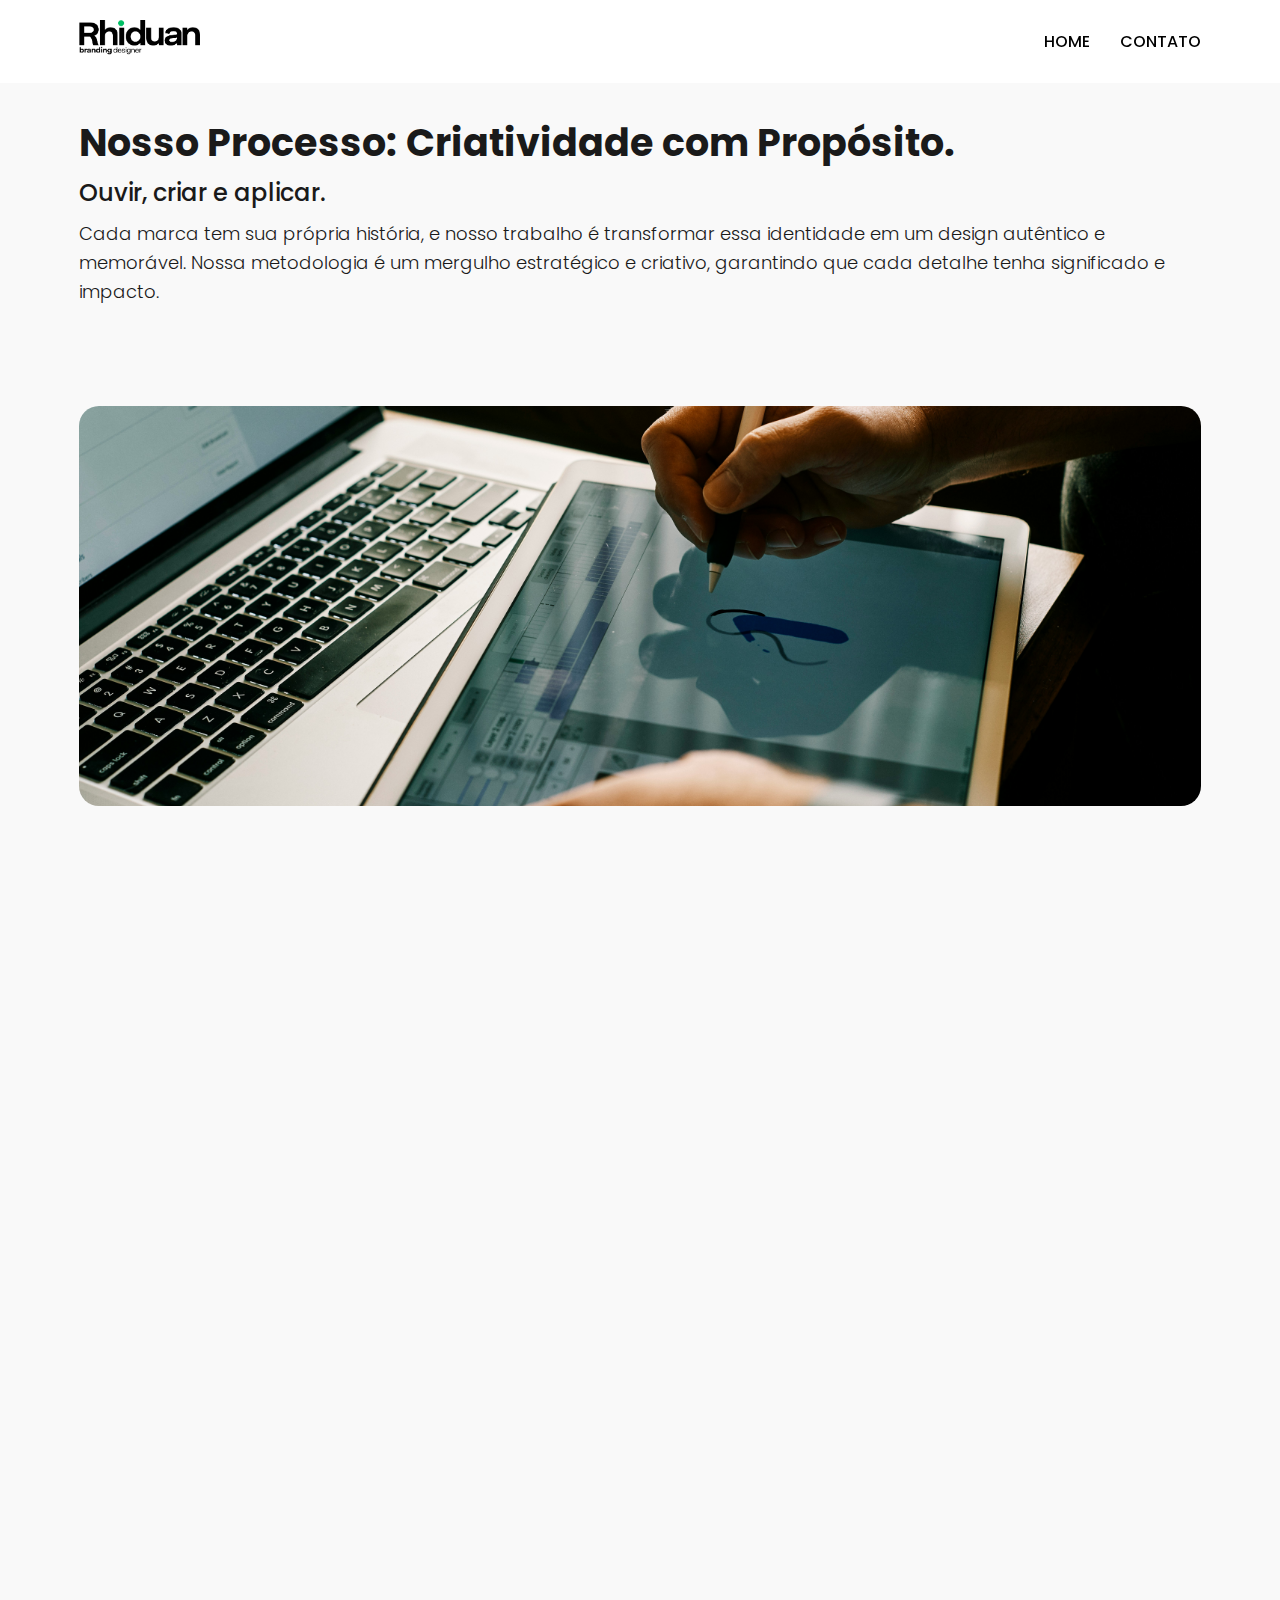
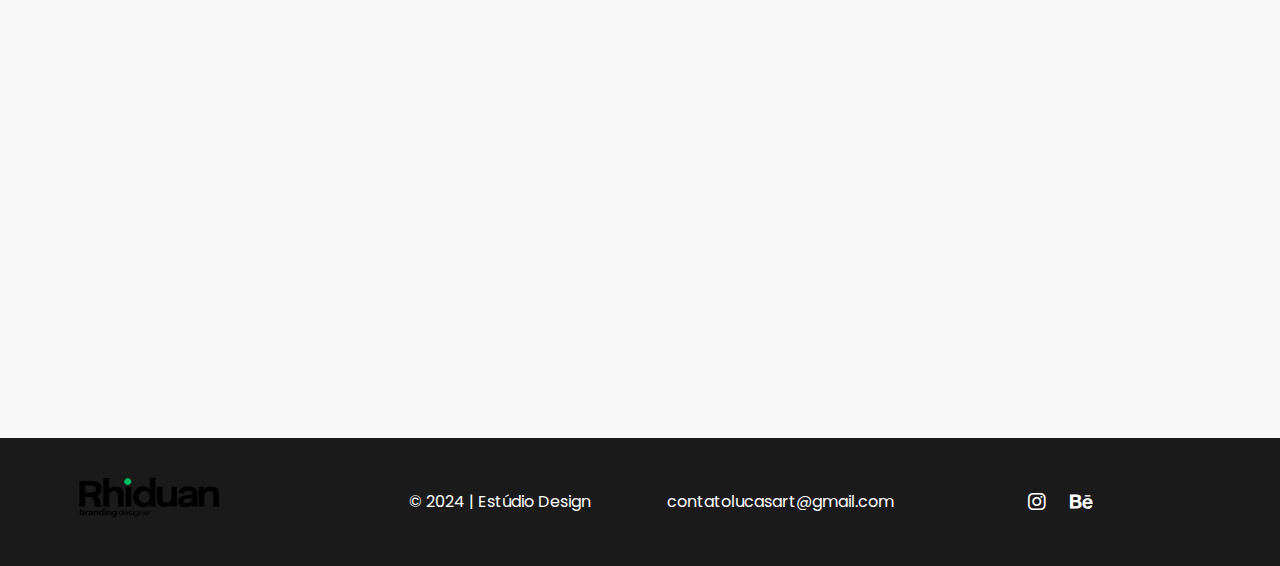
<file: about.html>
<!DOCTYPE html>
<html lang="pt-BR">
    <head>
        <meta charset="UTF-8">
        <meta name="viewport" content="width=device-width, initial-scale=1.0">
        <title>Sobre | Estúdio Design</title>
        <link rel="icon" type="image/png" href="./images/Icone.png">
        <link rel="stylesheet" href="https://cdnjs.cloudflare.com/ajax/libs/font-awesome/6.4.0/css/all.min.css">
        <link rel="preconnect" href="https://fonts.googleapis.com">
        <link rel="preconnect" href="https://fonts.gstatic.com" crossorigin>
        <link href="https://fonts.googleapis.com/css2?family=Poppins:wght@300;400;500;600;700&display=swap" rel="stylesheet">
        <link rel="stylesheet" href="about.css">
    </head>
<body>
    <header>
        <nav class="navbar">
            <div class="container">
                <a href="#" class="logo">
                    <img src="./images/Ativo 3.png" alt="Rhiduan">
                </a>
                <button class="hamburger">
                    <span class="hamburger-line"></span>
                    <span class="hamburger-line"></span>
                    <span class="hamburger-line"></span>
                </button>
                <div class="nav-links">
                    <a href="/index.html">HOME</a>
                    <a href="#contato">CONTATO</a>
                </div>
            </div>
        </nav>
    </header>

    <main>
        <section class="hero">
            <div class="container">
                <h1>Nosso Processo: Criatividade com Propósito.</h1>
                <p class="intro">Ouvir, criar e aplicar.</p>
                <p class="description">Cada marca tem sua própria história, e nosso trabalho é transformar essa identidade em um design autêntico e memorável. Nossa metodologia é um mergulho estratégico e criativo, garantindo que cada detalhe tenha significado e impacto.</p>
            </div>
        </section>

        <section class="process">
            <div class="container">
                <div class="process-image">
                    <img src="./images/design.jpg" alt="Pessoas trabalhando em design">
                </div>

                <div class="steps">
                    <div class="step" id="step-1">
                        <div class="step-icon">
                            <img src="./images/Imersão.png" alt="Ícone Imersão">
                        </div>
                        <div class="step-content">
                            <h2>01. Imersão</h2>
                            <p class="highlight">Antes de criar, precisamos entender.</p>
                            <p>Investigamos sua essência, valores, mercado e público para construir um design que faça sentido e gere conexão real.</p>
                        </div>
                    </div>

                    <div class="step" id="step-2">
                        <div class="step-icon">
                            <img src="./images/Direção.png" alt="Ícone Direção">
                        </div>
                        <div class="step-content">
                            <h2>02. Direção</h2>
                            <p class="highlight">Com base nos insights coletados.</p>
                            <p>Definimos a identidade visual e o conceito estratégico, alinhando expectativas para garantir um posicionamento sólido e coerente.</p>
                        </div>
                    </div>

                    <div class="step" id="step-3">
                        <div class="step-icon">
                            <img src="./images/Criação.png" alt="Ícone Criação">
                        </div>
                        <div class="step-content">
                            <h2>03. Criação</h2>
                            <p class="highlight">Aqui, transformamos conceitos em formas, cores e tipografias.</p>
                            <p>Experimentamos, refinamos e lapidamos até chegarmos a uma identidade visual que represente sua marca com força e personalidade.
                            </p>
                        </div>
                    </div>

                    <div class="step" id="step-4">
                        <div class="step-icon">
                            <img src="./images/Apresentação.png" alt="Ícone Apresentação">
                        </div>
                        <div class="step-content">
                            <h2>04. Apresentação</h2>
                            <p class="highlight">Não é só sobre estética, mas sobre funcionalidade.</p>
                            <p> Apresentamos o projeto com aplicações reais, mostrando como sua nova identidade se comporta no mundo.</p>
                        </div>
                    </div>

                    <div class="step" id="step-5">
                        <div class="step-icon">
                            <img src="./images/Entrega.png" alt="Ícone Entrega">
                        </div>
                        <div class="step-content">
                            <h2>05. Entrega</h2>
                            <p class="highlight">Fornecemos todos os arquivos e diretrizes para garantir que sua marca seja aplicada com consistência.</p>
                            <p>Um processo criativo sem fórmulas prontas, guiado por estratégia e significado. O resultado? Um design autêntico, que conecta e faz sentido.
                            </p>
                        </div>
                    </div>
                </div>
            </div>
        </section>
    </main>

    <footer>
        <div class="container">
            <div class="footer-logo">
                <img src="./images/Ativo 3.png" alt="Logo do Estúdio">
            </div>
            <div class="footer-copyright">
                <p>© 2024 | Estúdio Design</p>
            </div>
            <div class="footer-email">
                <p><a href="mailto:Contatolucasart@gmail.com">contatolucasart@gmail.com</a></p>
            </div>
            <div class="footer-social">
                <a href="https://instagram.com/rhiduanof/" aria-label="Instagram"><i class="fa-brands fa-instagram"></i></a>
                <a href="https://www.behance.net/for_you" aria-label="Behance"><i class="fa-brands fa-behance"></i></a>
            </div>
        </div>
    </footer>

<script>
document.addEventListener('DOMContentLoaded', function() {
    function checkVisibility() {
        const steps = document.querySelectorAll('.step');
        const windowHeight = window.innerHeight;
        
        steps.forEach(function(step) {
            const positionFromTop = step.getBoundingClientRect().top;
            
            if (positionFromTop - windowHeight <= -100) {
                step.classList.add('visible');
            }
        });
        
        // Adiciona classe ao header quando rolar a página
        if (window.scrollY > 50) {
            document.querySelector('header').classList.add('scrolled');
        } else {
            document.querySelector('header').classList.remove('scrolled');
        }
    }
    
    window.addEventListener('scroll', checkVisibility);
    checkVisibility();
    
    // Menu hamburger para mobile
    const hamburger = document.querySelector('.hamburger');
    const navLinks = document.querySelector('.nav-links');
    
    hamburger.addEventListener('click', function() {
        navLinks.classList.toggle('active');
        hamburger.classList.toggle('active');
    });
    
    // Fechar menu ao clicar em um link
    const links = document.querySelectorAll('.nav-links a');
    links.forEach(link => {
        link.addEventListener('click', function() {
            navLinks.classList.remove('active');
            hamburger.classList.remove('active');
        });
    });
});
</script>
</body>
</html>
</file>
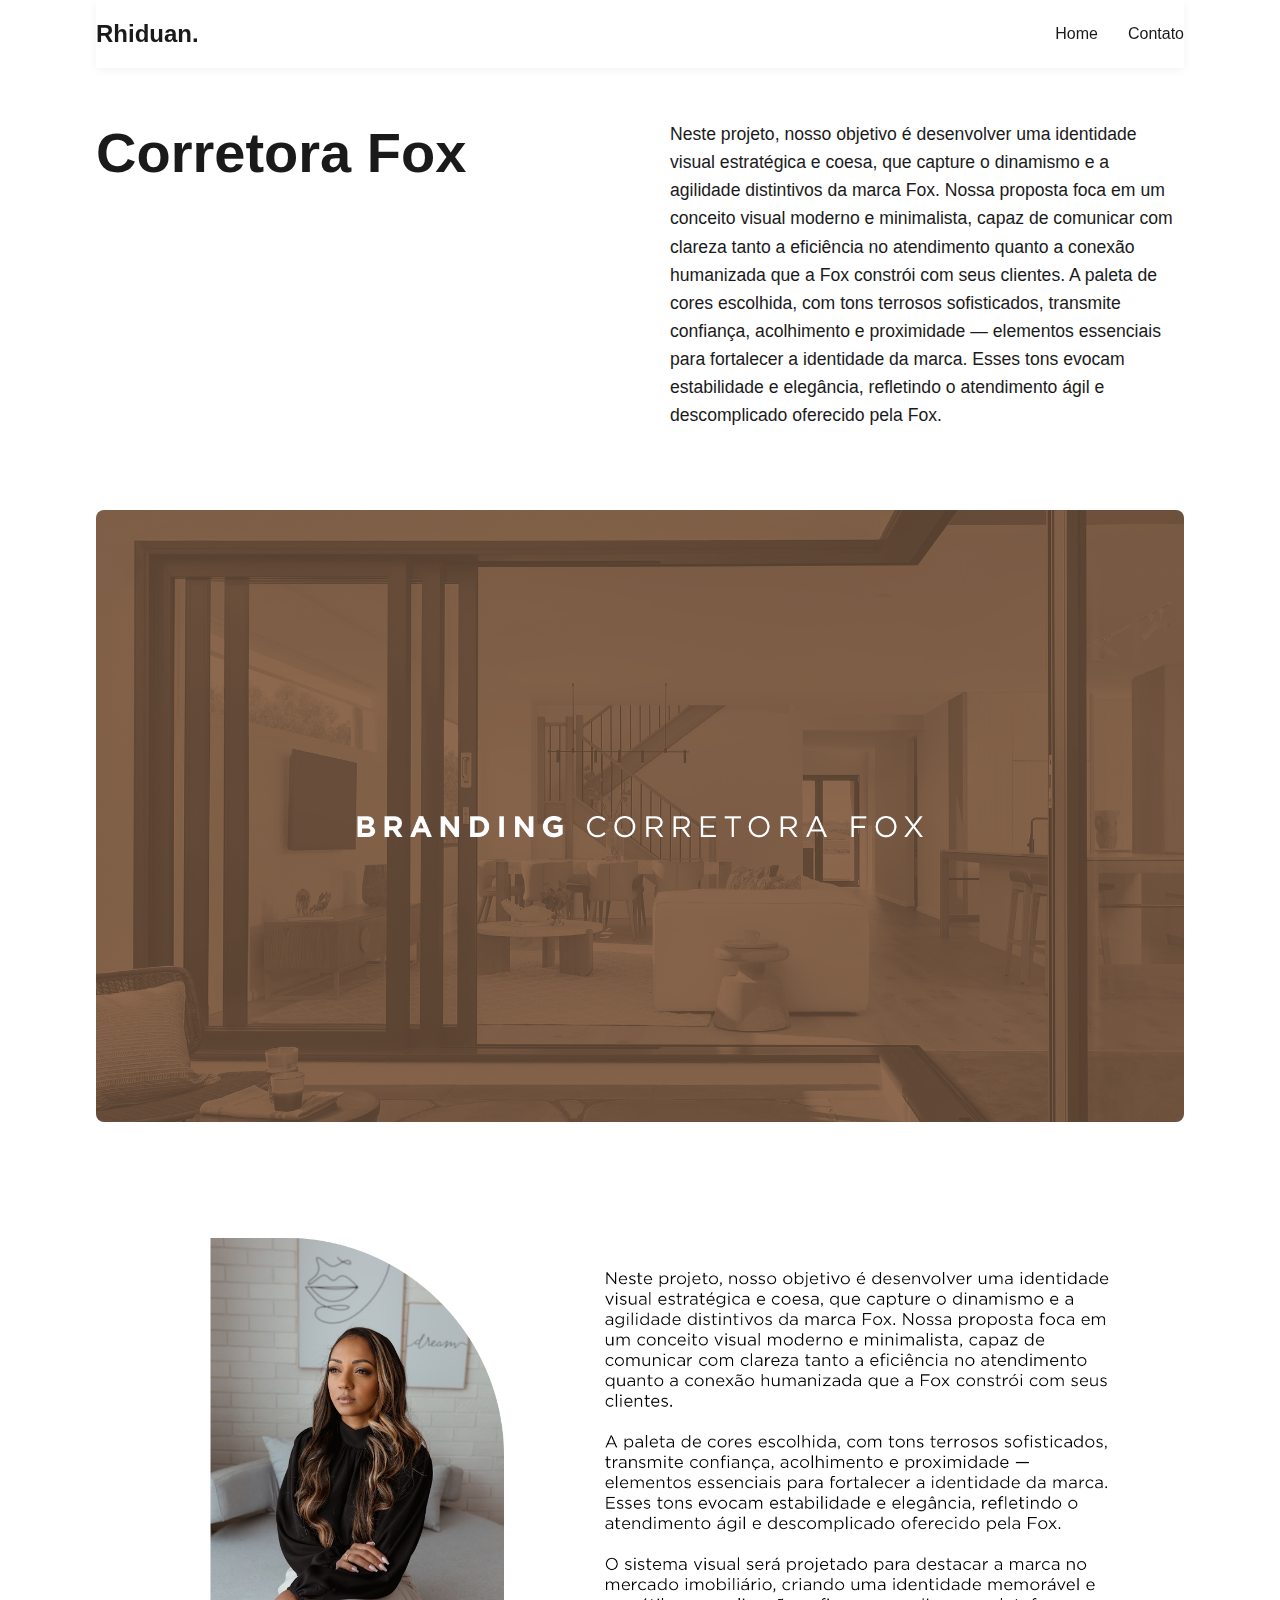
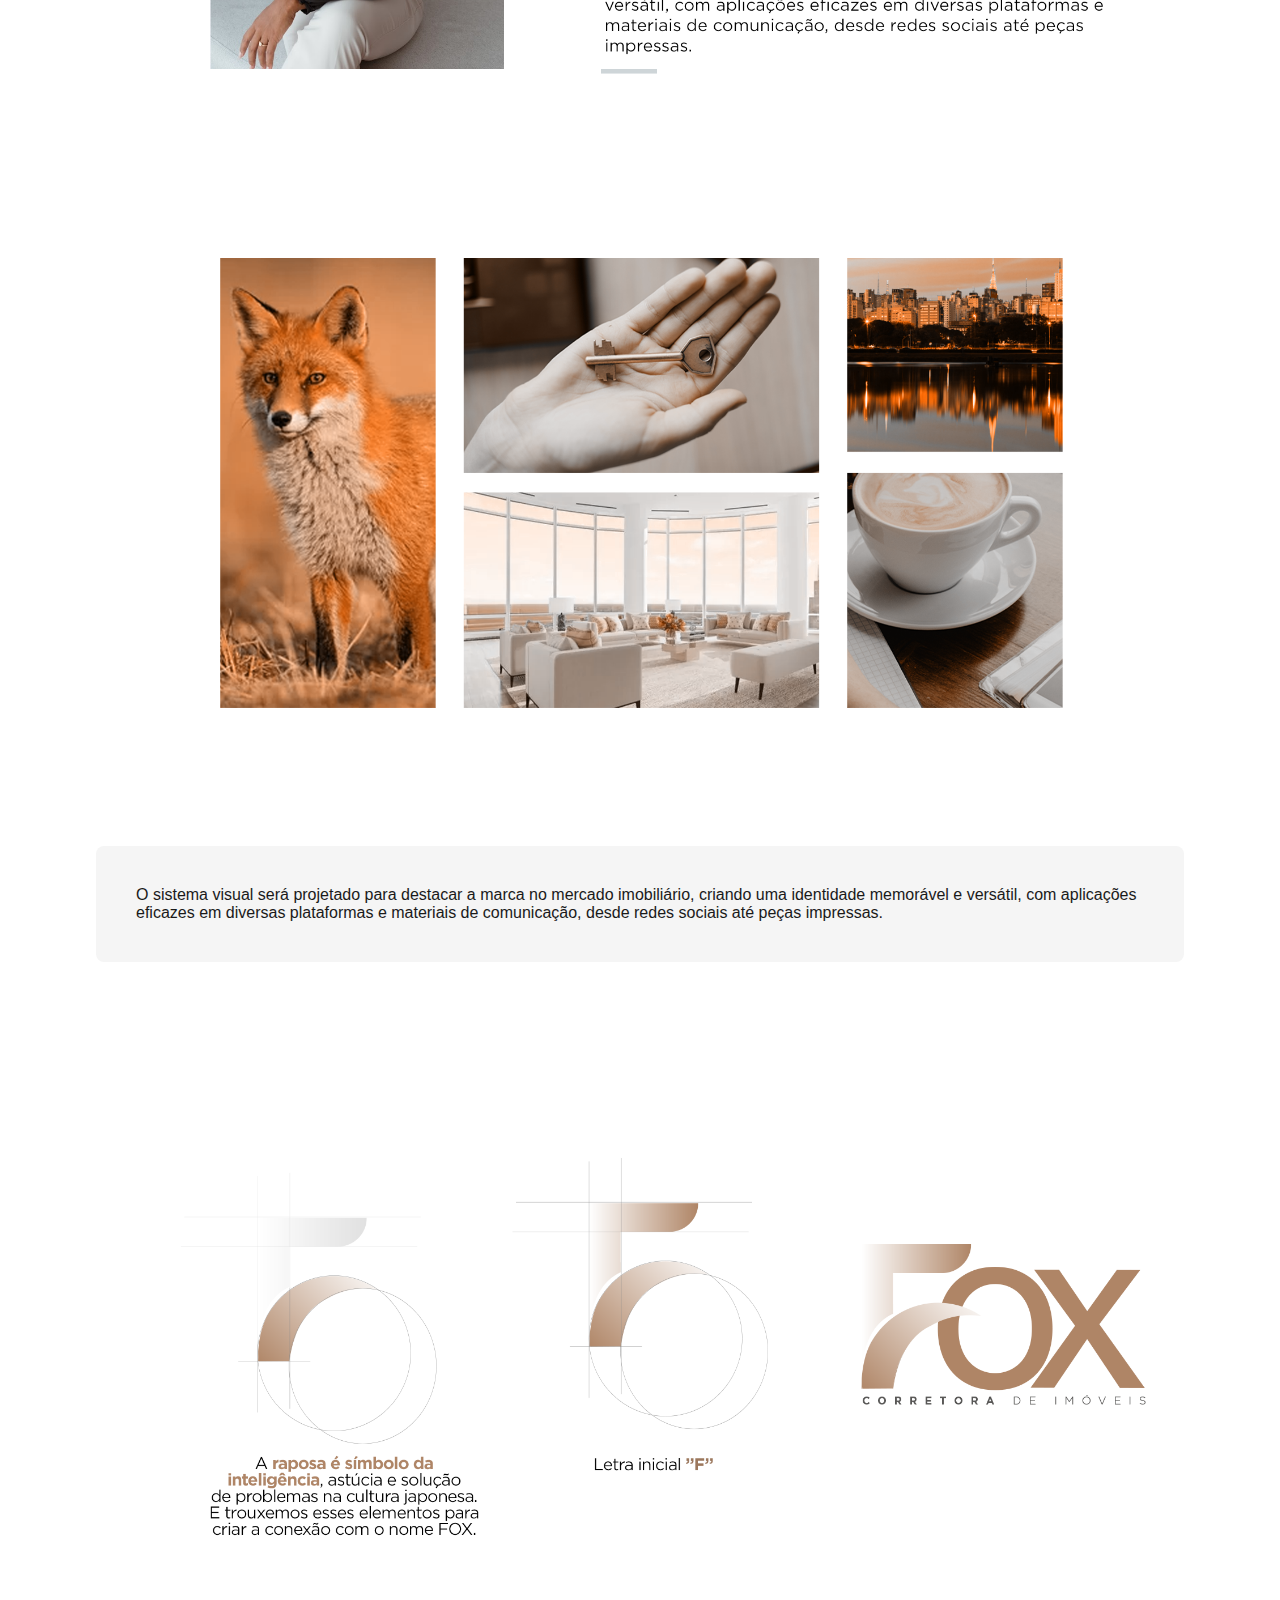
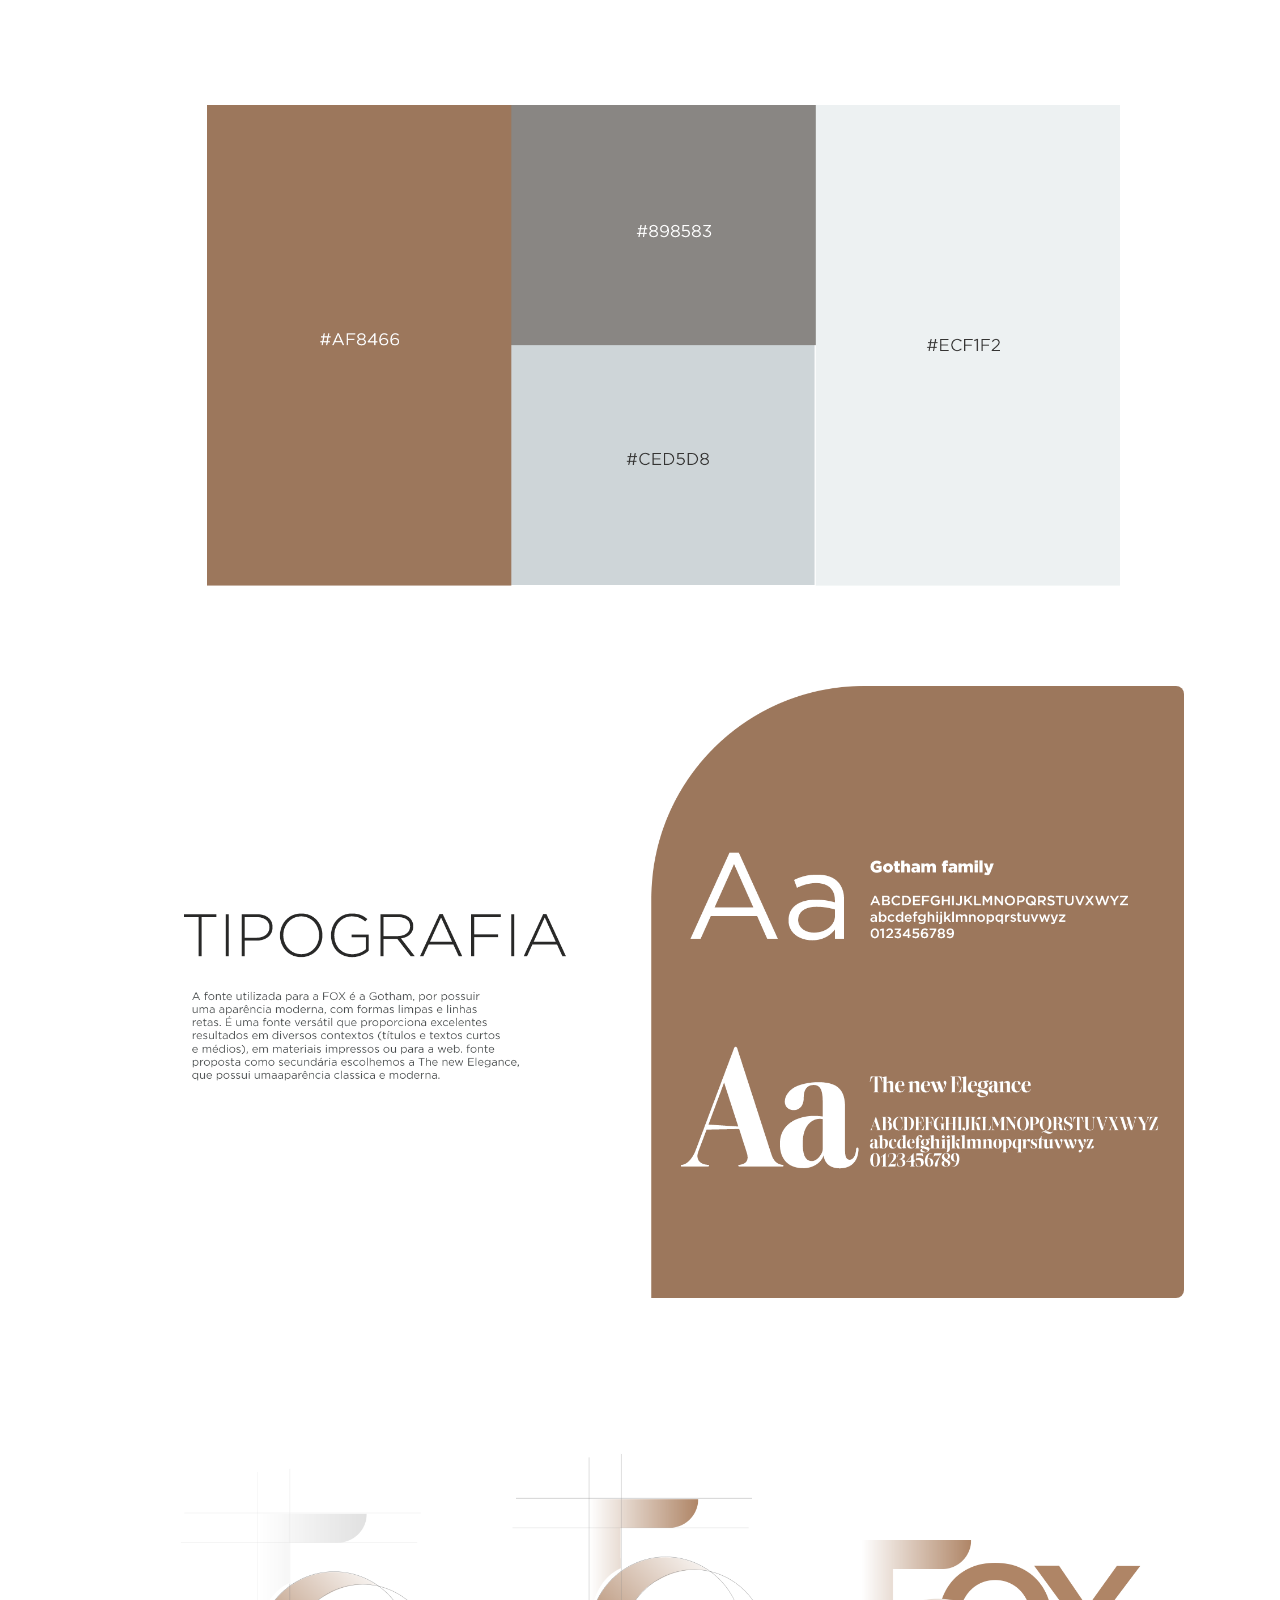
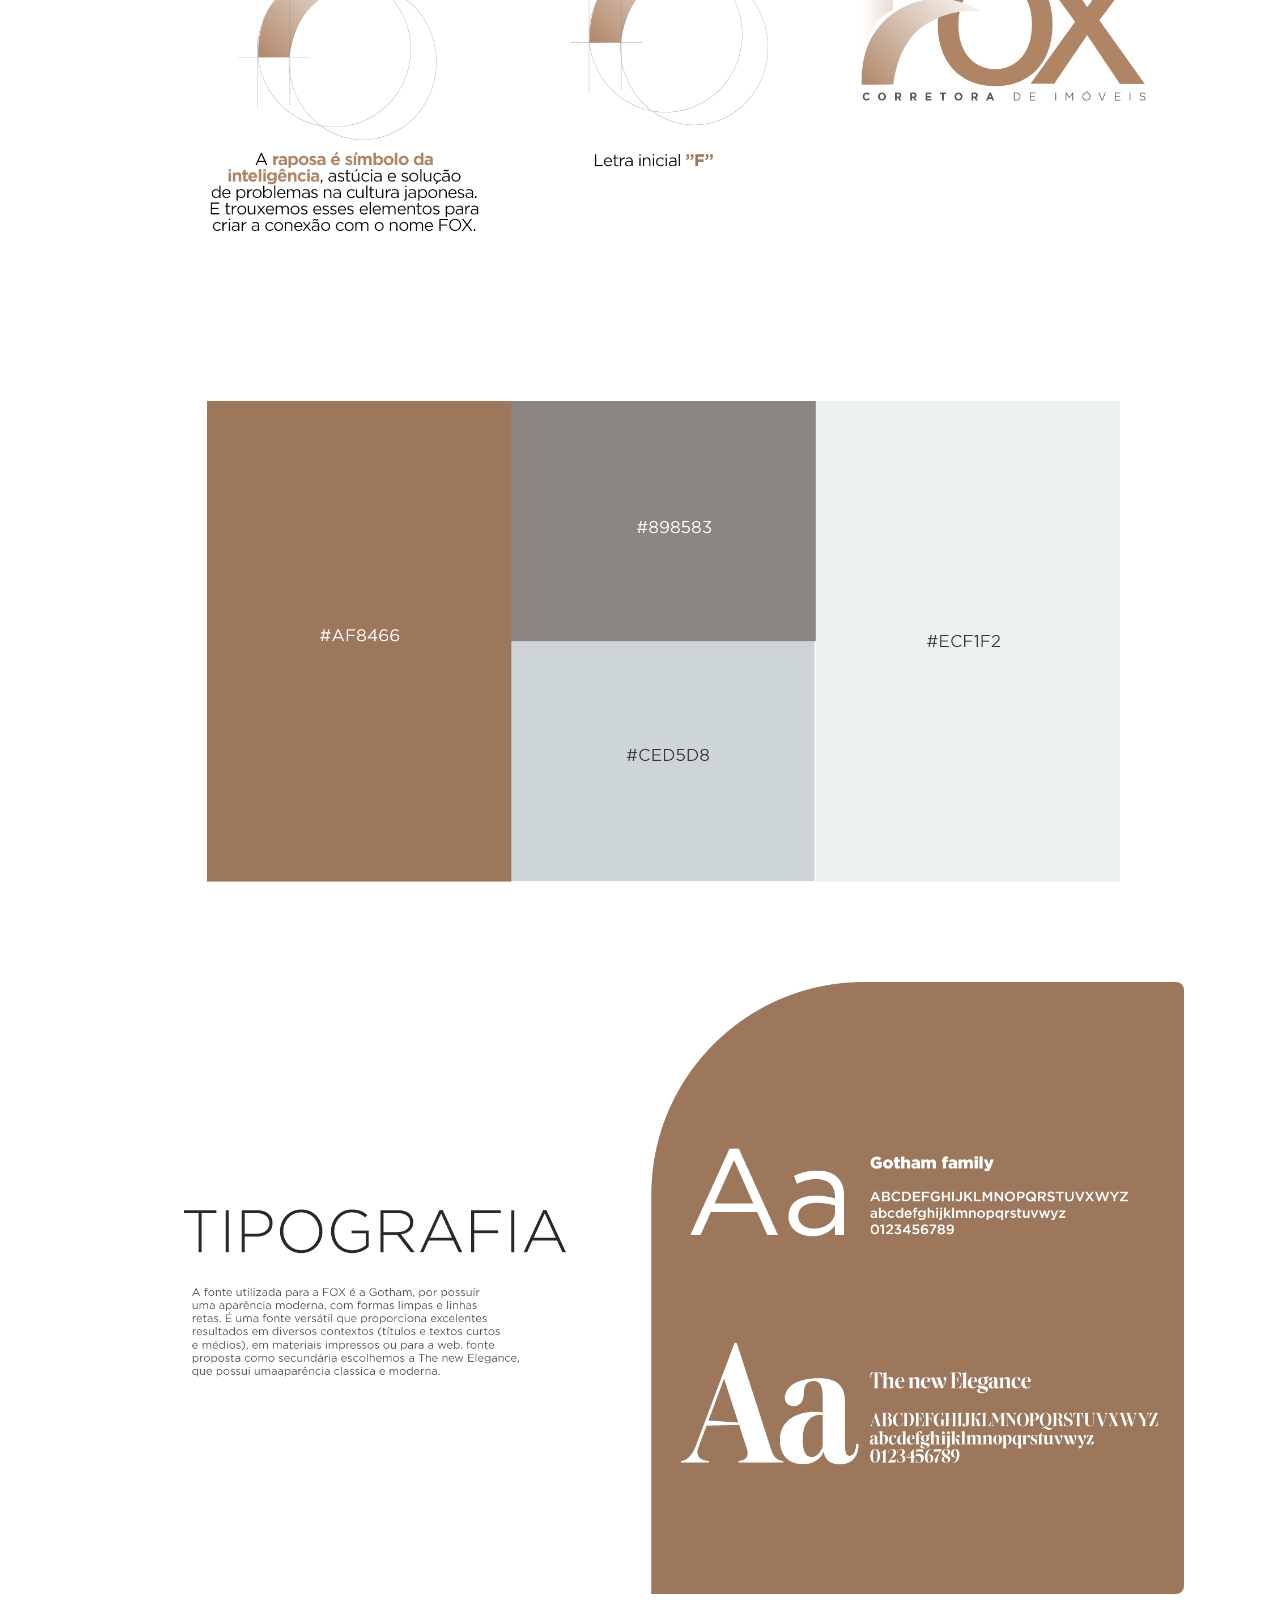
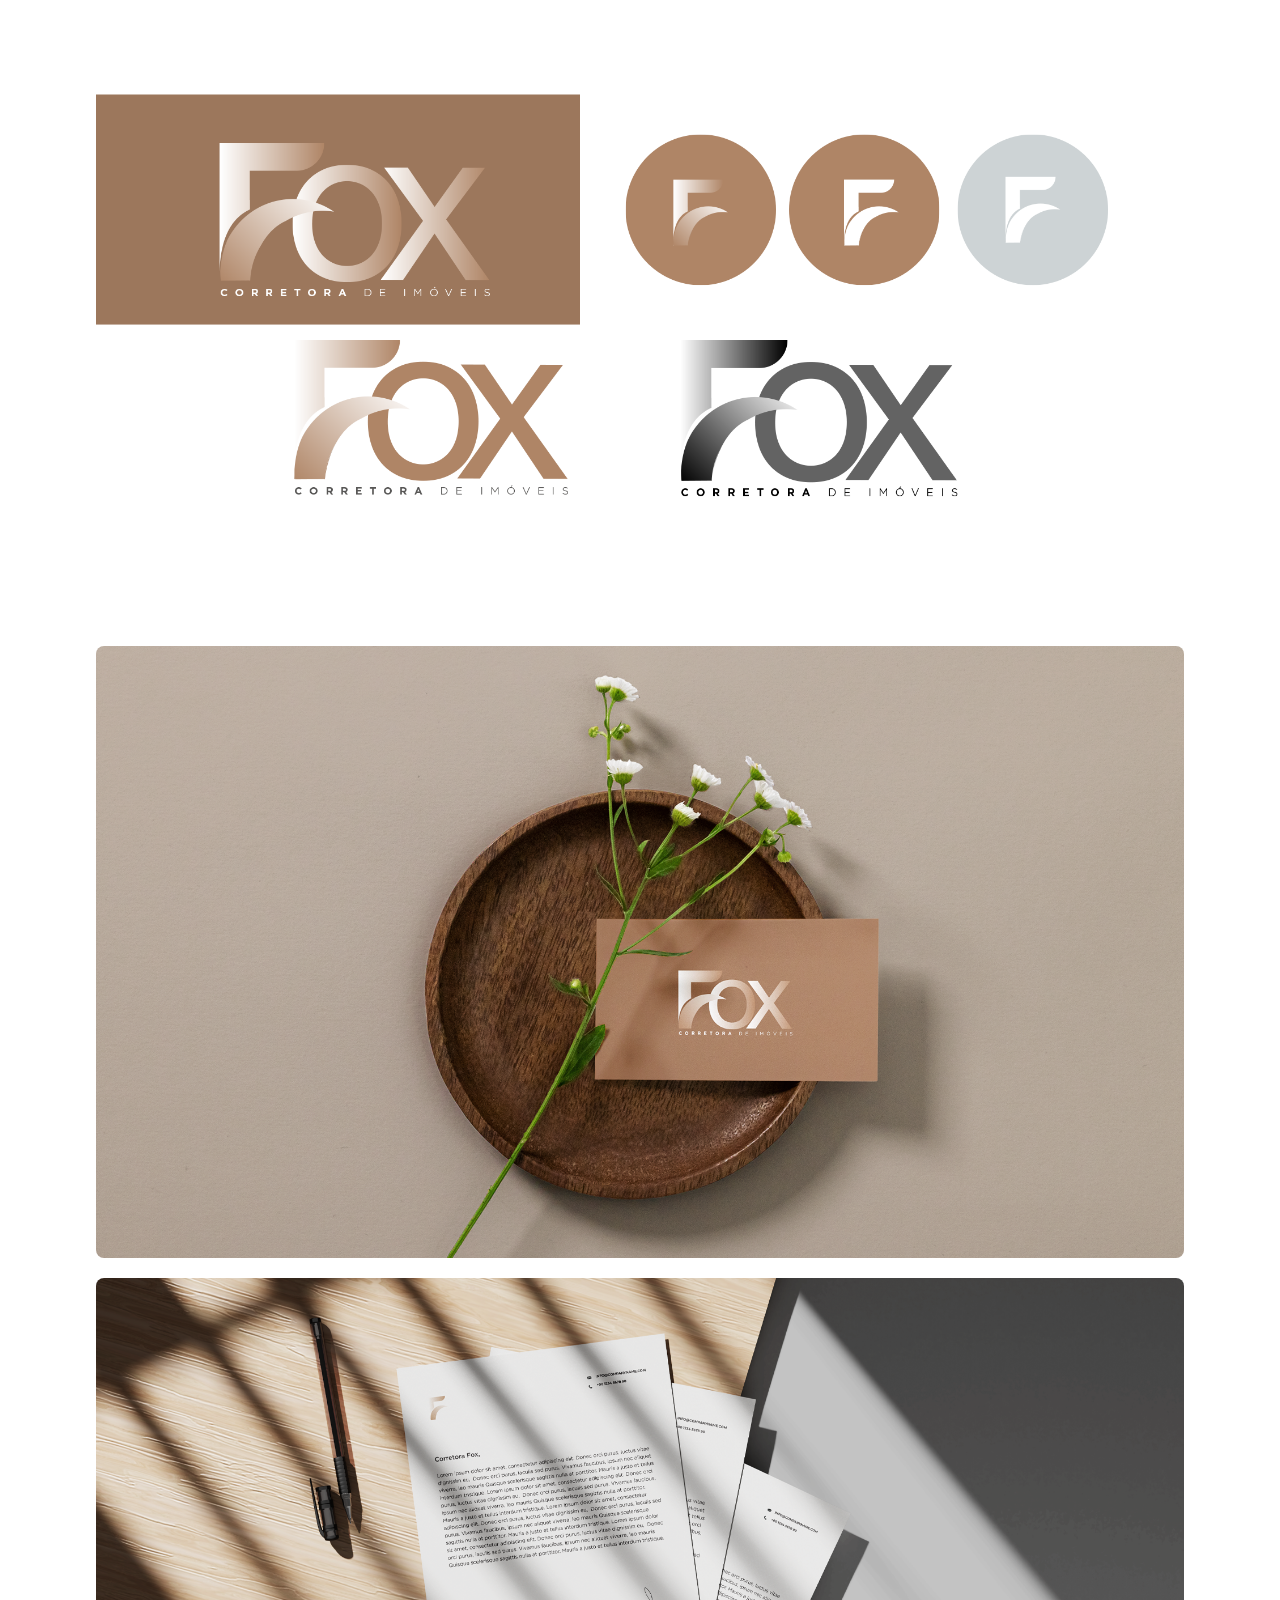
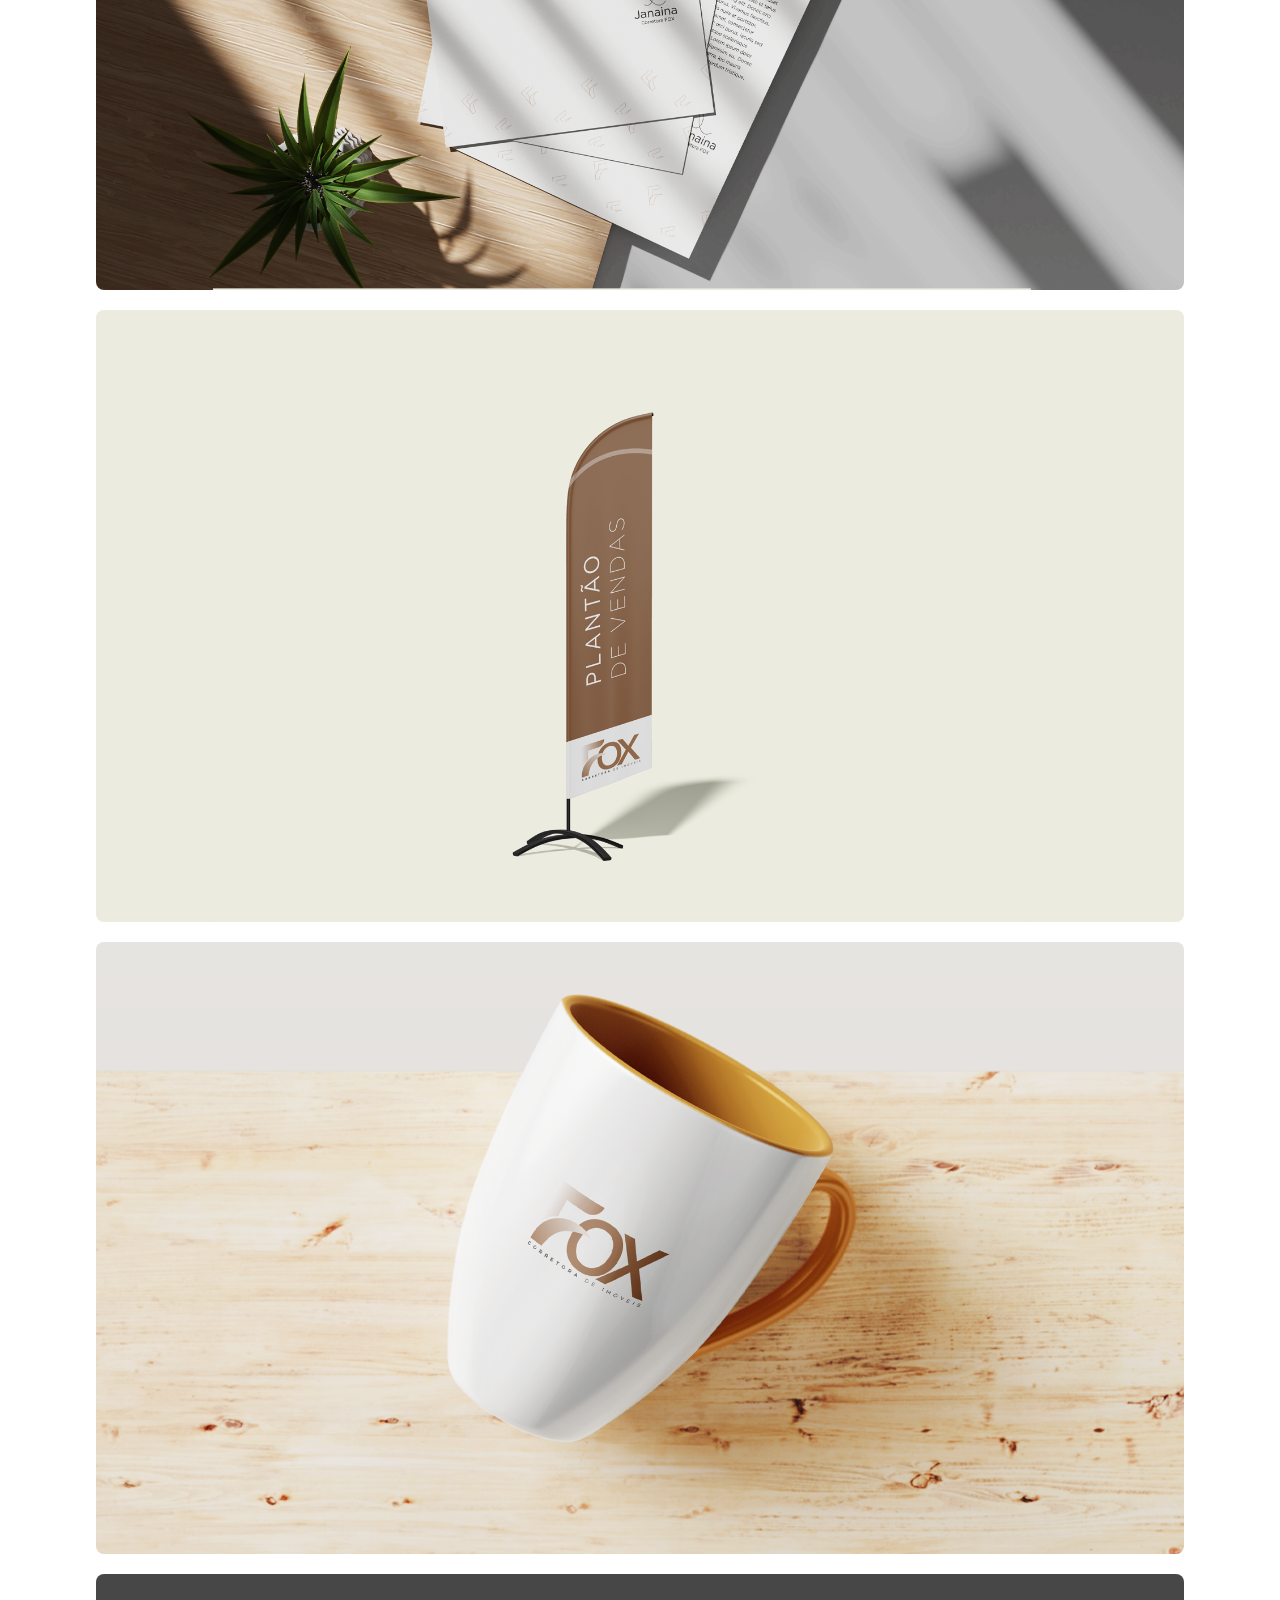
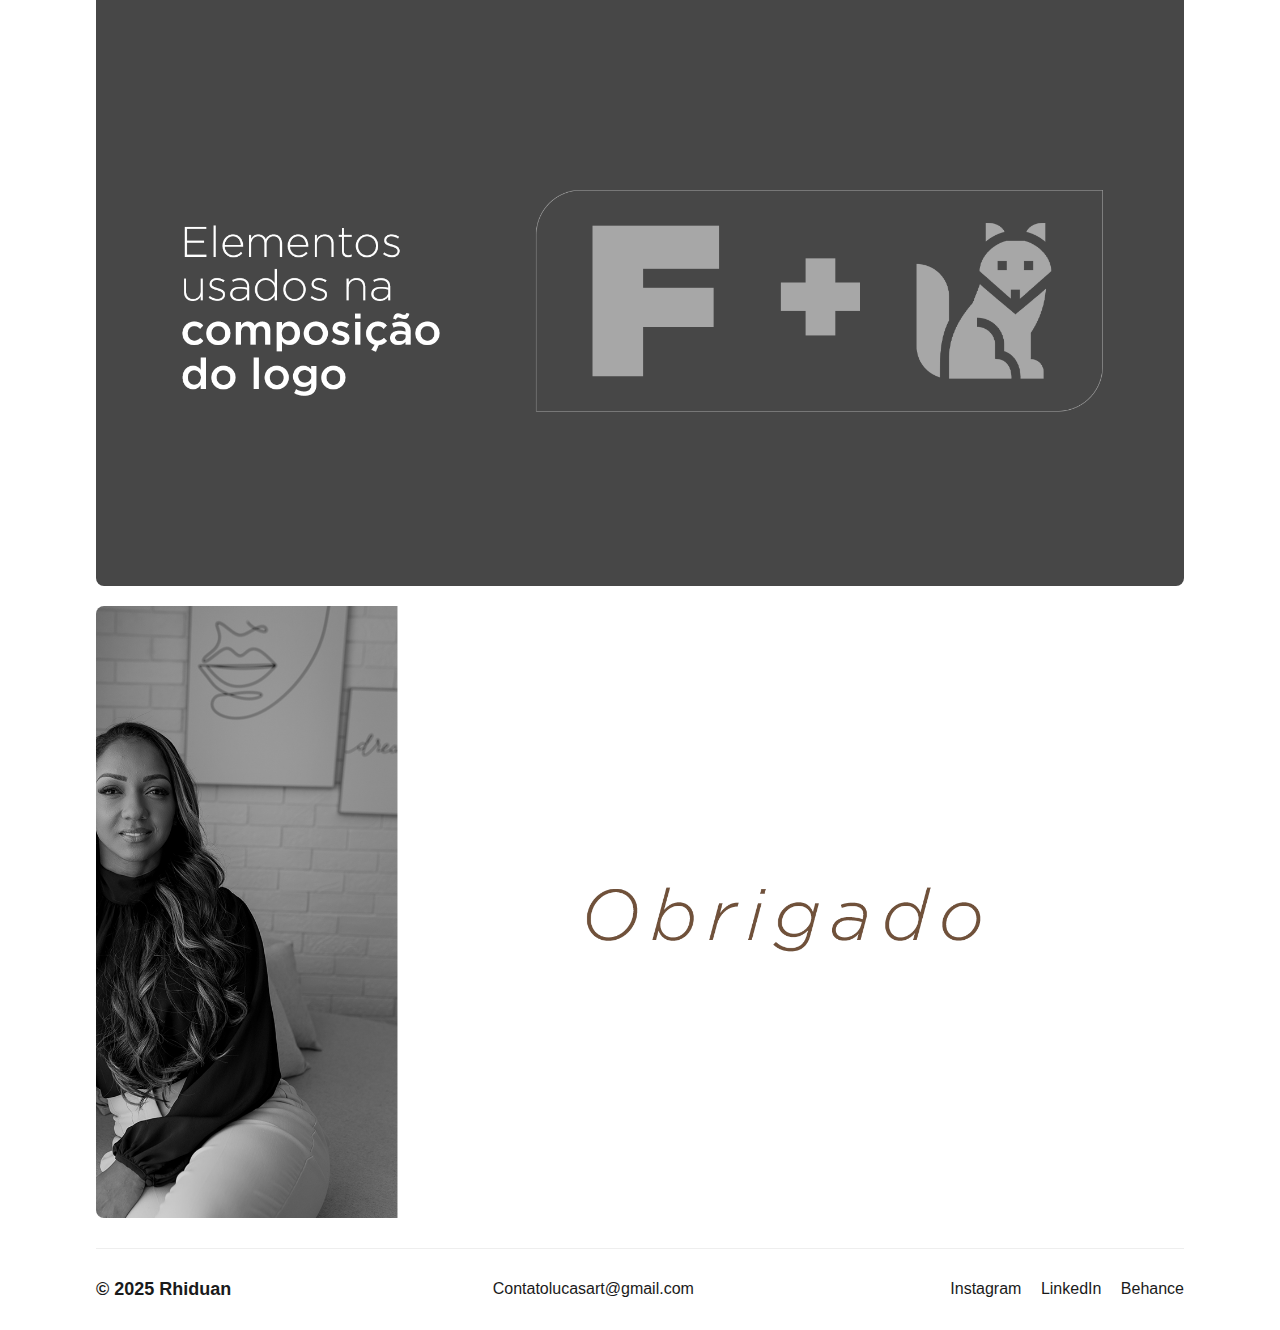
<file: page2.html>
<!DOCTYPE html>
<html lang="pt-BR">
<head>
    <meta charset="UTF-8">
    <meta name="viewport" content="width=device-width, initial-scale=1.0">
    <title>Corretora Fox | Rhiduan</title>
    <style>
        * {
            margin: 0;
            padding: 0;
            box-sizing: border-box;
            font-family: 'Arial', sans-serif;
        }
        
        body {
            background-color: white;
            color: #1a1a1a;
            overflow-x: hidden;
        }
        
        .navbar {
            position: fixed;
            top: 0;
            left: 0;
            right: 0;
            background-color: white;
            padding: 20px 0;
            display: flex;
            justify-content: space-between;
            align-items: center;
            z-index: 1000;
            width: 85%;
            margin: 0 auto;
            box-shadow: 0 2px 10px rgba(0,0,0,0.05);
        }
        
        .logo {
            font-size: 24px;
            font-weight: bold;
            text-decoration: none;
            color: #1a1a1a;
        }
        
        .nav-links {
            display: flex;
        }
        
        .nav-links a {
            margin-left: 30px;
            text-decoration: none;
            color: #1a1a1a;
        }
        
        .header {
            padding-top: 120px;
            padding-bottom: 50px;
            width: 85%;
            max-width: 1200px;
            margin: 0 auto;
            display: grid;
            grid-template-columns: 1fr 1fr;
            gap: 60px;
        }
        
        .project-title {
            font-size: 3.5rem;
            font-weight: bold;
            margin-bottom: 10px;
        }
        
        .project-subtitle {
            font-size: 1.2rem;
            margin-bottom: 40px;
        }
        
        .project-details {
            display: grid;
            grid-template-columns: auto auto;
            gap: 20px;
            margin-top: 40px;
        }
        
        .detail-label {
            color: #888;
        }
        
        .project-description {
            font-size: 1.1rem;
            line-height: 1.6;
        }
        
        .gallery {
            width: 85%;
            max-width: 1200px;
            margin: 0 auto;
            padding: 30px 0;
        }
        
        .gallery-container {
            display: flex;
            flex-direction: column;
            gap: 20px;
        }
        
        .gallery-image {
            width: 100%;
            height: auto;
            border-radius: 8px;
        }
        
        .challenge {
            width: 85%;
            max-width: 1200px;
            margin: 30px auto;
            padding: 40px;
            background-color: #f5f5f5;
            border-radius: 8px;
        }
        
        .footer {
            width: 85%;
            max-width: 1200px;
            margin: 0 auto;
            padding: 30px 0;
            display: flex;
            justify-content: space-between;
            align-items: center;
            border-top: 1px solid #eee;
        }
        
        .footer-logo {
            font-size: 18px;
            font-weight: bold;
        }
        
        .footer-contact a {
            text-decoration: none;
            color: #1a1a1a;
            margin-left: 20px;
        }
        
        .social-links a {
            margin-left: 15px;
            color: #1a1a1a;
            text-decoration: none;
        }
        
        /* Menu hambúrguer para mobile */
        .hamburger {
            display: none;
            cursor: pointer;
            background: none;
            border: none;
            font-size: 30px;
        }
        
        /* Media queries para responsividade */
        @media (max-width: 1024px) {
            .navbar, .header, .gallery, .challenge, .footer {
                width: 90%;
            }
            
            .project-title {
                font-size: 3rem;
            }
        }
        
        @media (max-width: 768px) {
            .header {
                grid-template-columns: 1fr;
                gap: 30px;
                padding-top: 100px;
            }
            
            .navbar {
                padding: 15px 0;
                width: 90%;
            }
            
            .project-title {
                font-size: 2.5rem;
            }
            
            .project-description {
                font-size: 1rem;
            }
            
            .challenge {
                padding: 30px;
            }
            
            .footer {
                flex-direction: column;
                gap: 20px;
                text-align: center;
            }
            
            .footer-contact, .social-links {
                margin-top: 15px;
            }
            
            .footer-contact a {
                margin: 0;
            }
            
            .social-links {
                display: flex;
                justify-content: center;
                gap: 20px;
            }
            
            .social-links a {
                margin: 0;
            }
        }
        
        @media (max-width: 600px) {
            .hamburger {
                display: block;
            }
            
            .nav-links {
                position: fixed;
                top: 60px;
                right: -100%;
                width: 70%;
                height: 100vh;
                background-color: white;
                flex-direction: column;
                align-items: center;
                padding-top: 40px;
                transition: 0.3s;
                box-shadow: -5px 0 15px rgba(0,0,0,0.1);
            }
            
            .nav-links.active {
                right: 0;
            }
            
            .nav-links a {
                margin: 0 0 20px 0;
                font-size: 18px;
            }
            
            .project-title {
                font-size: 2rem;
            }
            
            .challenge {
                padding: 20px;
            }
        }
        
        @media (max-width: 480px) {
            .navbar, .header, .gallery, .challenge, .footer {
                width: 92%;
            }
            
            .project-title {
                font-size: 1.8rem;
            }
            
            .challenge {
                padding: 15px;
            }
        }
    </style>
</head>
<body>
    <!-- Navegação -->
    <nav class="navbar">
        <a href="#" class="logo">Rhiduan.</a>
        <button class="hamburger">☰</button>
        <div class="nav-links">
            <a href="#">Home</a>
            <a href="#">Contato</a>
        </div>
    </nav>
    
    <!-- Cabeçalho do Projeto -->
    <header class="header">
        <div class="left-column">
            <h1 class="project-title">Corretora Fox</h1>
            <div class="project-details">
            </div>
        </div>
        <div class="right-column">
            <p class="project-description">
                Neste projeto, nosso objetivo é desenvolver uma identidade visual estratégica e coesa, que capture o dinamismo e a agilidade distintivos da marca Fox. Nossa proposta foca em um conceito visual moderno e minimalista, capaz de comunicar com clareza tanto a eficiência no atendimento quanto a conexão humanizada que a Fox constrói com seus clientes.
                A paleta de cores escolhida, com tons terrosos sofisticados, transmite confiança, acolhimento e proximidade — elementos essenciais para fortalecer a identidade da marca. Esses tons evocam estabilidade e elegância, refletindo o atendimento ágil e descomplicado oferecido pela Fox.
            </p>
        </div>
    </header>
    
    <!-- Galeria de Imagens -->
    <section class="gallery">
        <div class="gallery-container">
            <img src="./projeto2/BRAND_FOX_01.png" alt="Logo Primum" class="gallery-image">
            <img src="./projeto2/BRAND_FOX_02.png" alt="Aplicação do Logo" class="gallery-image">
            <img src="./projeto2/BRAND_FOX_03.png" alt="Identidade Visual" class="gallery-image">
        </div>
    </section>
    
    <!-- Desafio do Projeto -->
    <section class="challenge">
        <p>
            O sistema visual será projetado para destacar a marca no mercado imobiliário, criando uma identidade memorável e versátil, com aplicações eficazes em diversas plataformas e materiais de comunicação, desde redes sociais até peças impressas.
        </p>
    </section>
    
    <!-- Mais imagens do projeto -->
    <section class="gallery">
        <div class="gallery-container">
            <img src="./projeto2/BRAND_FOX_04.png" alt="Website" class="gallery-image">
            <img src="./projeto2/BRAND_FOX_05.png" alt="Aplicação Mobile" class="gallery-image">
            <img src="./projeto2/BRAND_FOX_06.png" alt="Sistema de Ícones" class="gallery-image">
            <img src="./projeto2/BRAND_FOX_04.png" alt="Website" class="gallery-image">
            <img src="./projeto2/BRAND_FOX_05.png" alt="Aplicação Mobile" class="gallery-image">
            <img src="./projeto2/BRAND_FOX_06.png" alt="Sistema de Ícones" class="gallery-image">
            <img src="./projeto2/BRAND_FOX_07.png" alt="Website" class="gallery-image">
            <img src="./projeto2/BRAND_FOX_08.png" alt="Aplicação Mobile" class="gallery-image">
            <img src="./projeto2/BRAND_FOX_09.png" alt="Sistema de Ícones" class="gallery-image">
            <img src="./projeto2/BRAND_FOX_10.png" alt="Website" class="gallery-image">
            <img src="./projeto2/BRAND_FOX_11.png" alt="Aplicação Mobile" class="gallery-image">
            <img src="./projeto2/BRAND_FOX_12.png" alt="Sistema de Ícones" class="gallery-image">
            <img src="./projeto2/BRAND_FOX_13.png" alt="Sistema de Ícones" class="gallery-image">
        </div>
    </section>
    
    <!-- Rodapé -->
    <footer class="footer">
        <div class="footer-logo">© 2025 Rhiduan</div>
        <div class="footer-contact">
            <a href="mailto:Contatolucasart@gmail.com">Contatolucasart@gmail.com</a>
        </div>
        <div class="social-links">
            <a href="https://https://www.instagram.com/rhiduanof/" target="_blank">Instagram</a>
            <a href="#">LinkedIn</a>
            <a href="#">Behance</a>
        </div>
    </footer>

    <!-- Script para o menu mobile -->
    <script>
        document.addEventListener('DOMContentLoaded', function() {
            const hamburger = document.querySelector('.hamburger');
            const navLinks = document.querySelector('.nav-links');
            
            hamburger.addEventListener('click', function() {
                navLinks.classList.toggle('active');
            });
            
            // Fechar menu ao clicar em um link
            const links = document.querySelectorAll('.nav-links a');
            links.forEach(link => {
                link.addEventListener('click', function() {
                    navLinks.classList.remove('active');
                });
            });
            
            // Fechar menu ao clicar fora
            document.addEventListener('click', function(e) {
                if (!e.target.closest('.navbar')) {
                    navLinks.classList.remove('active');
                }
            });
        });
    </script>
</body>
</html>
</file>
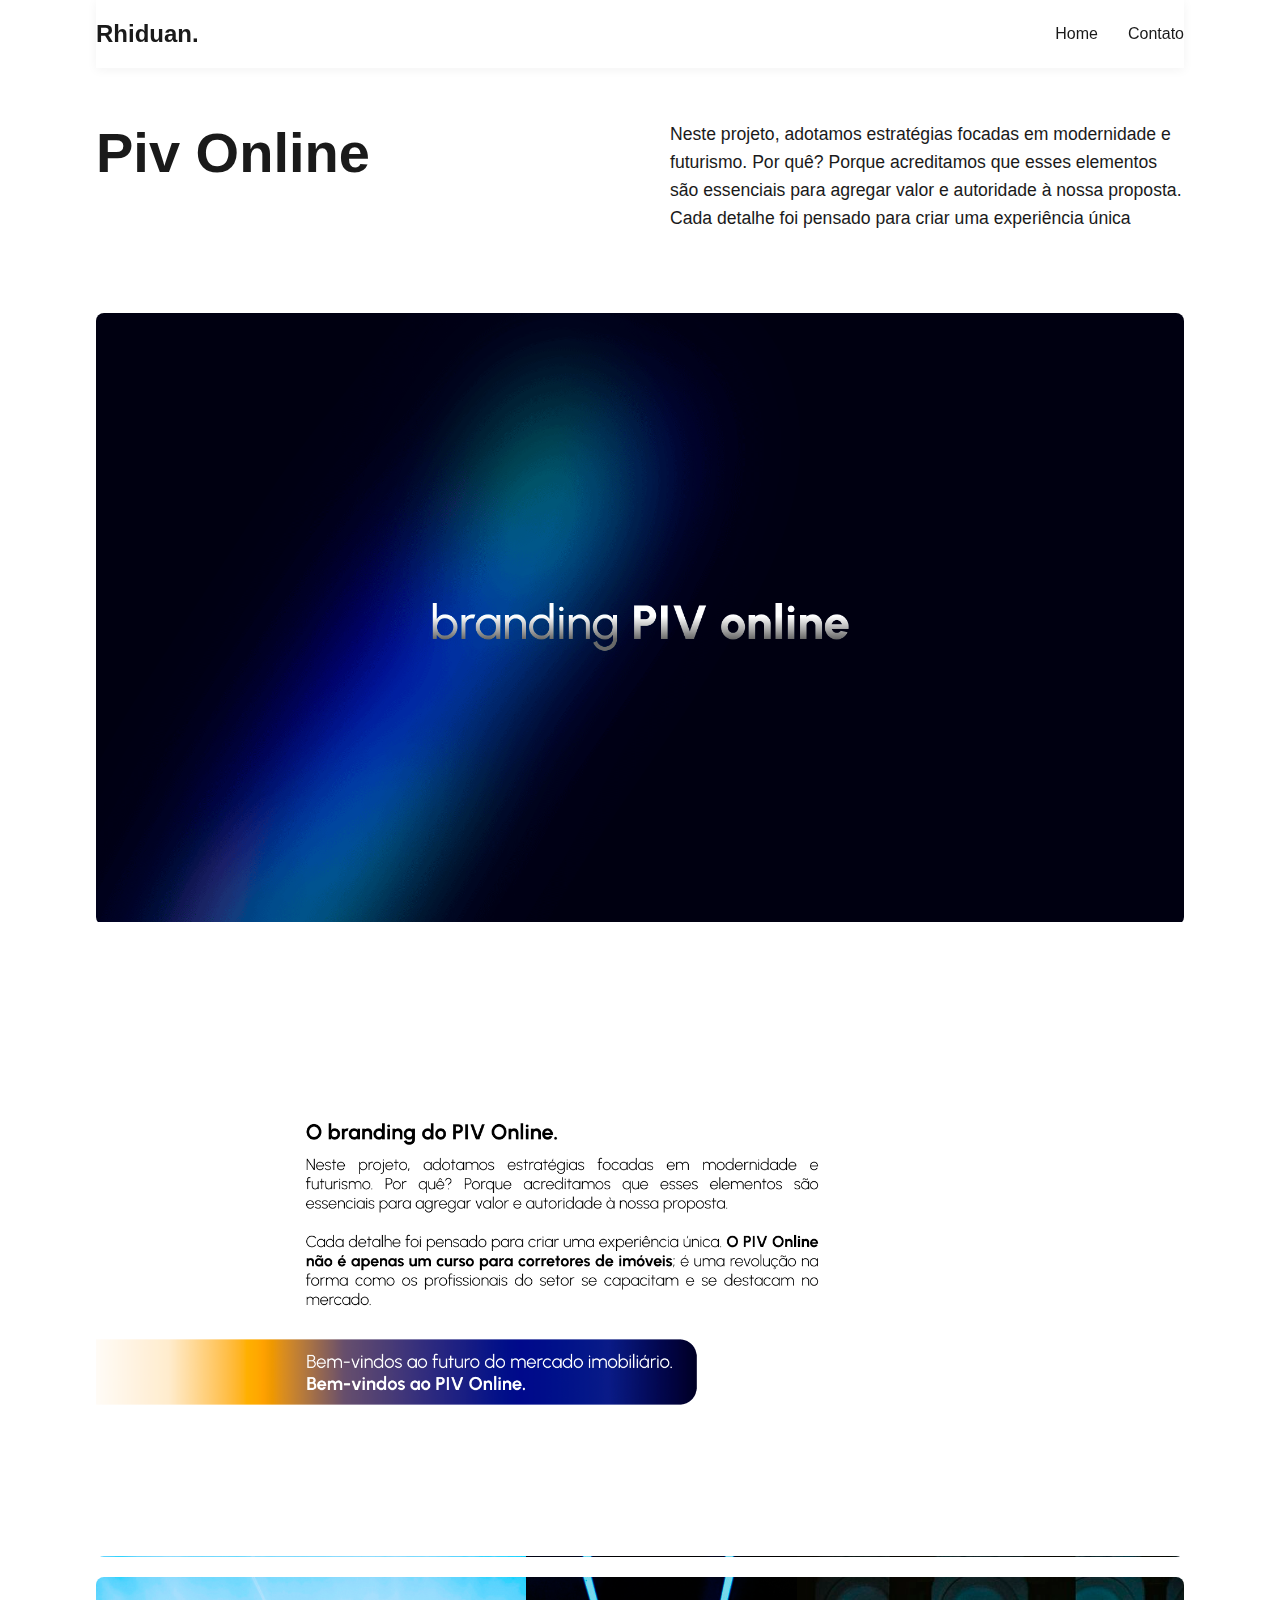
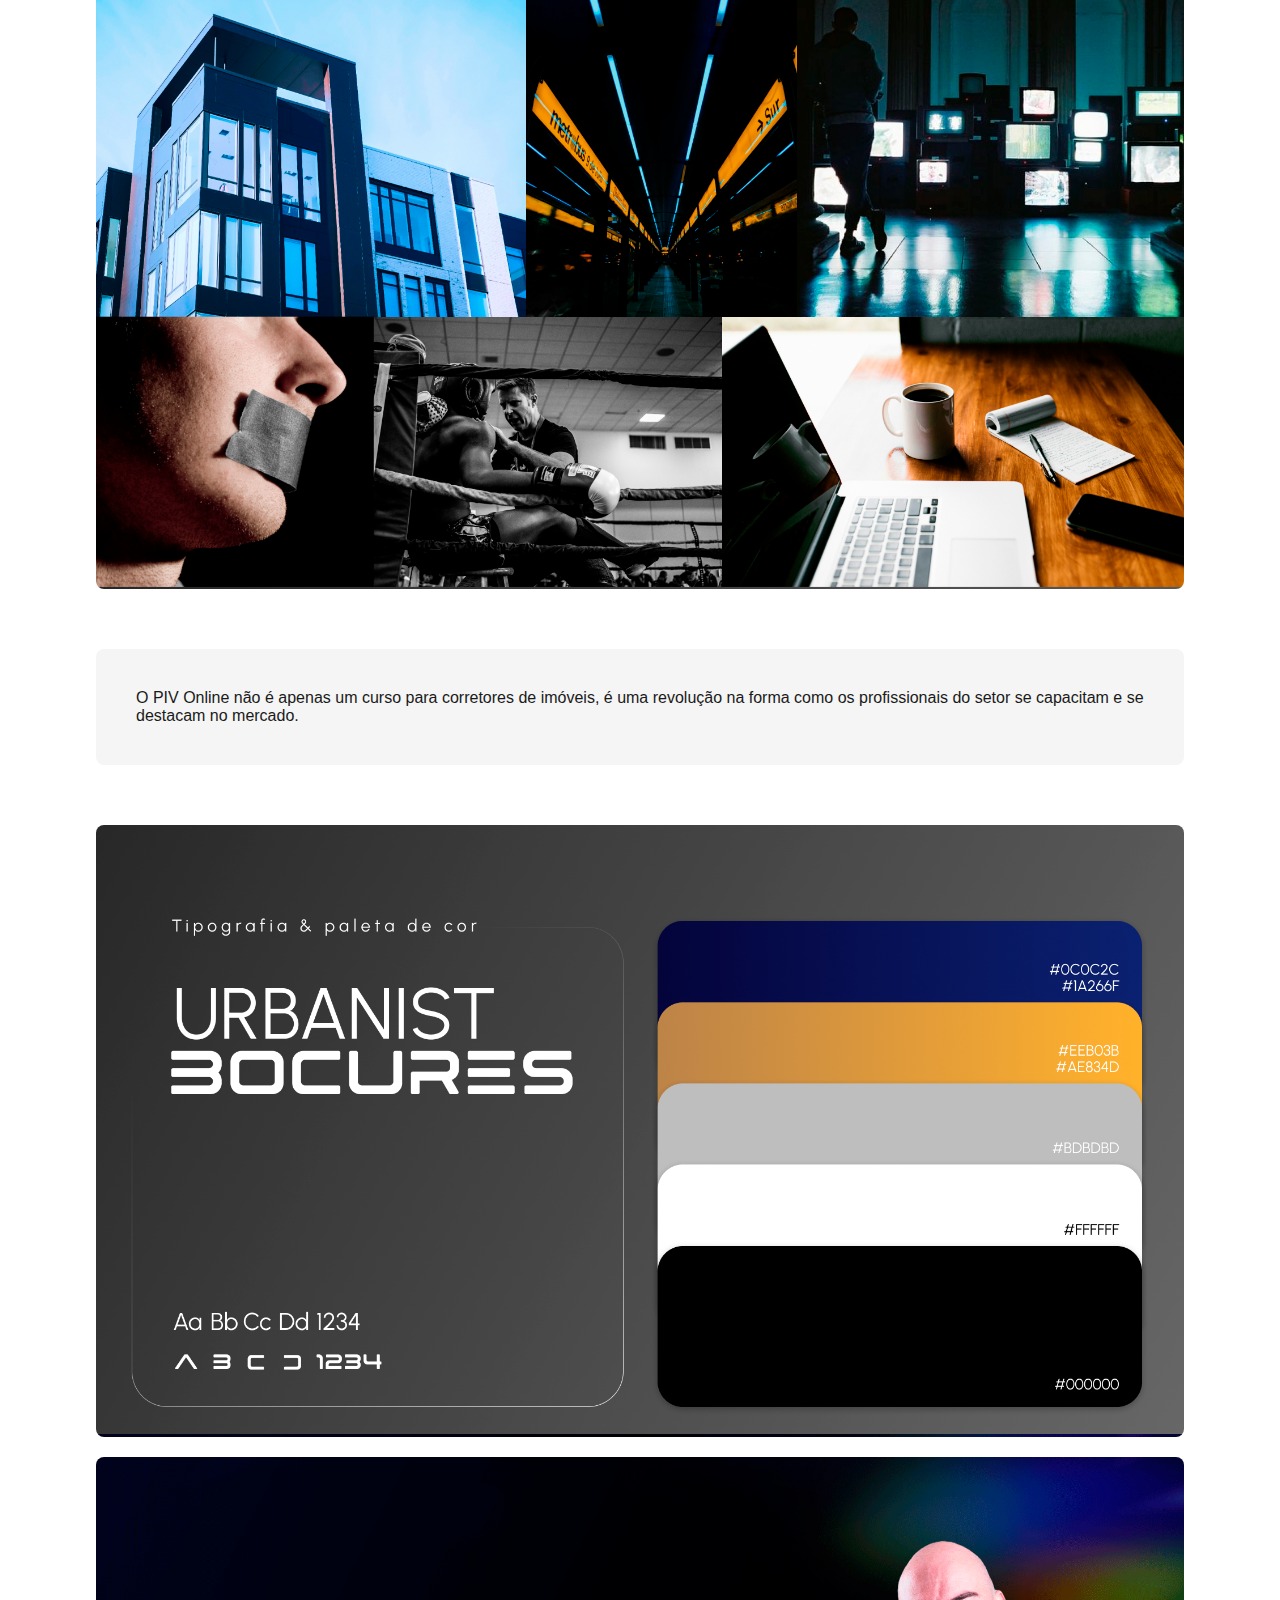
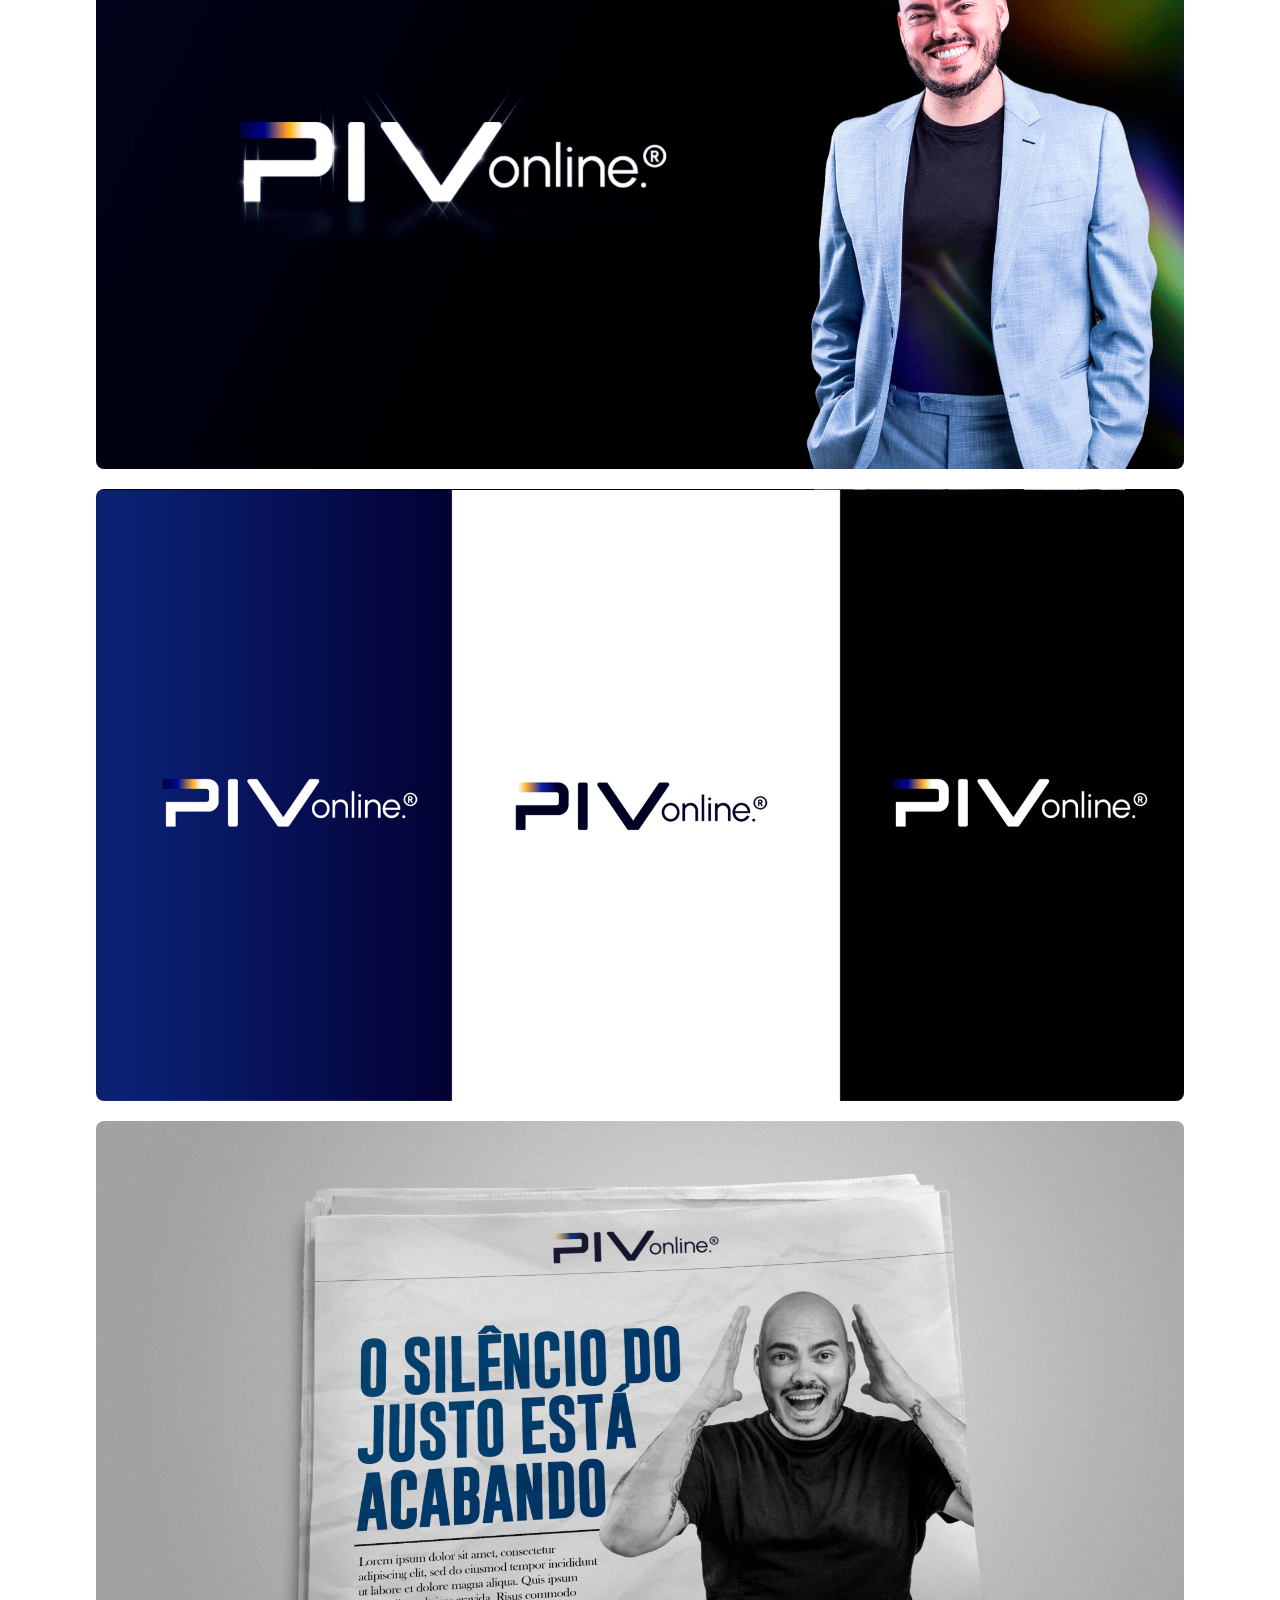
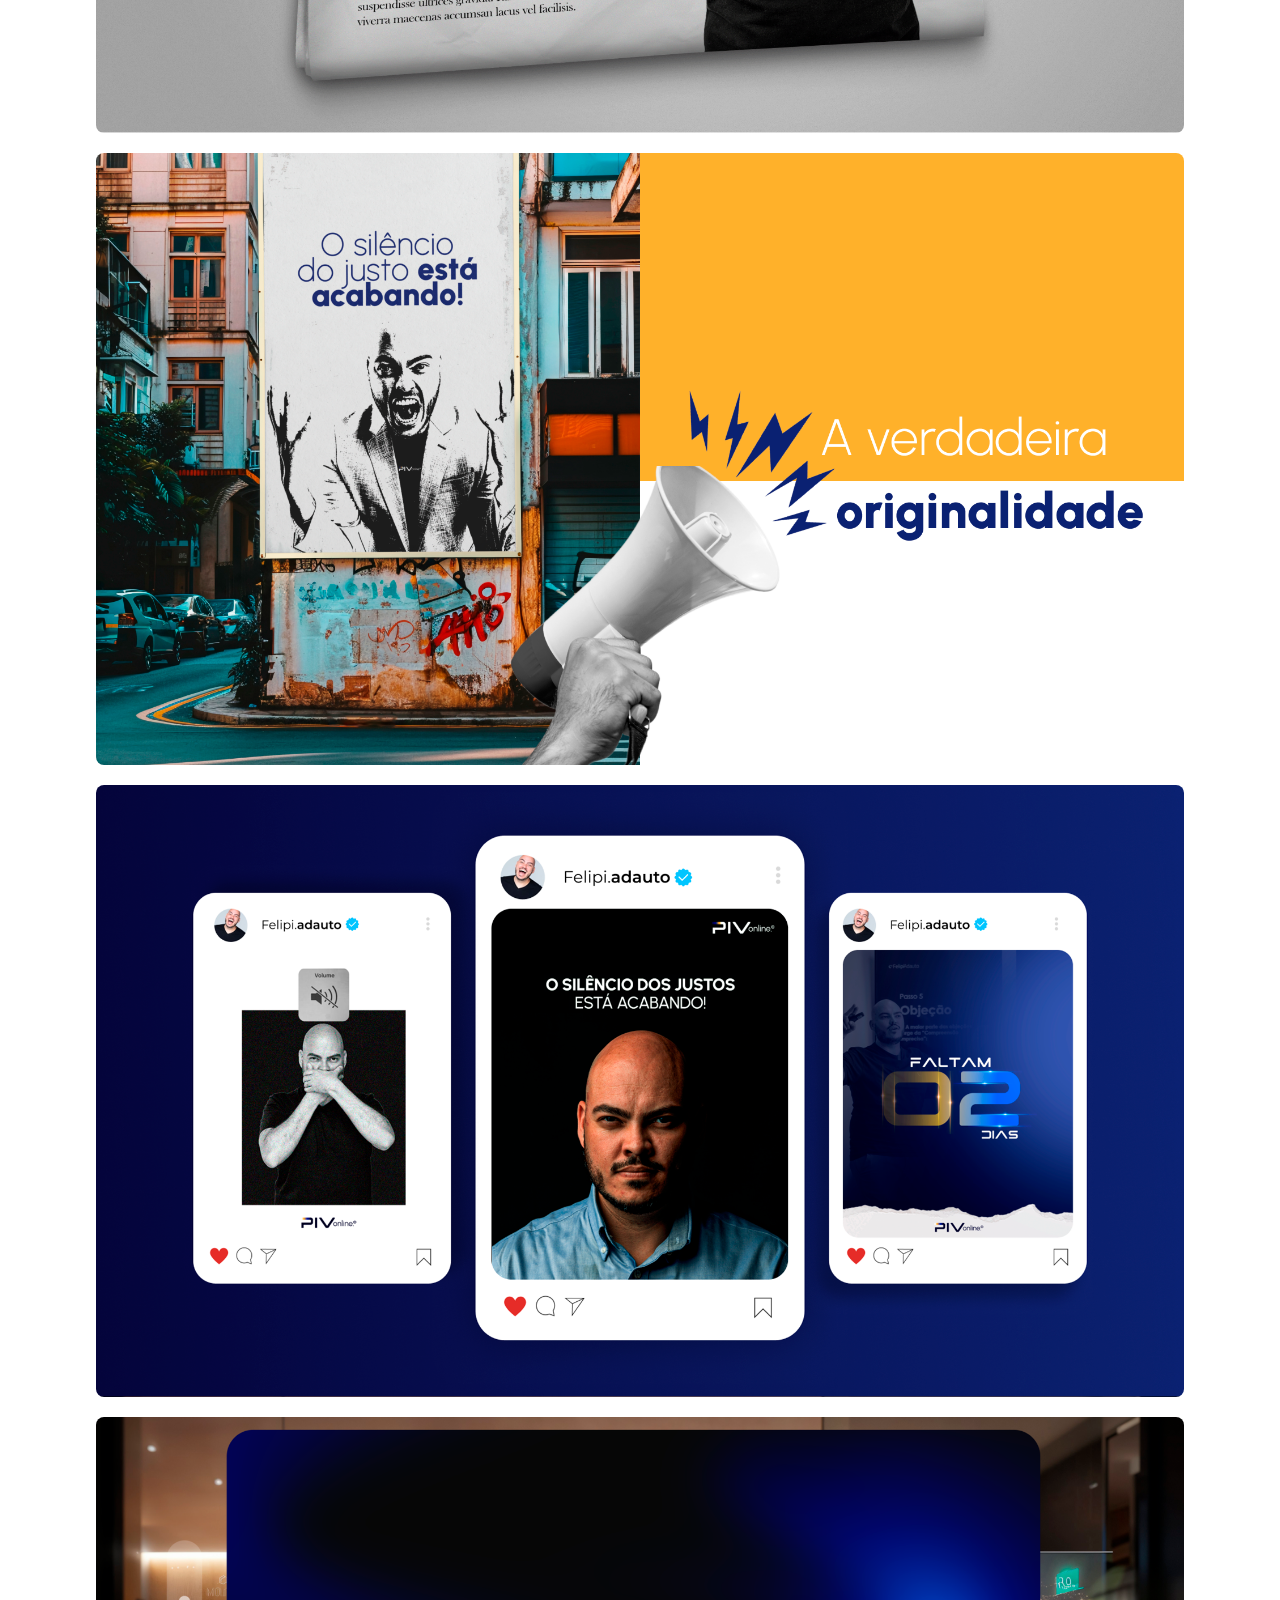
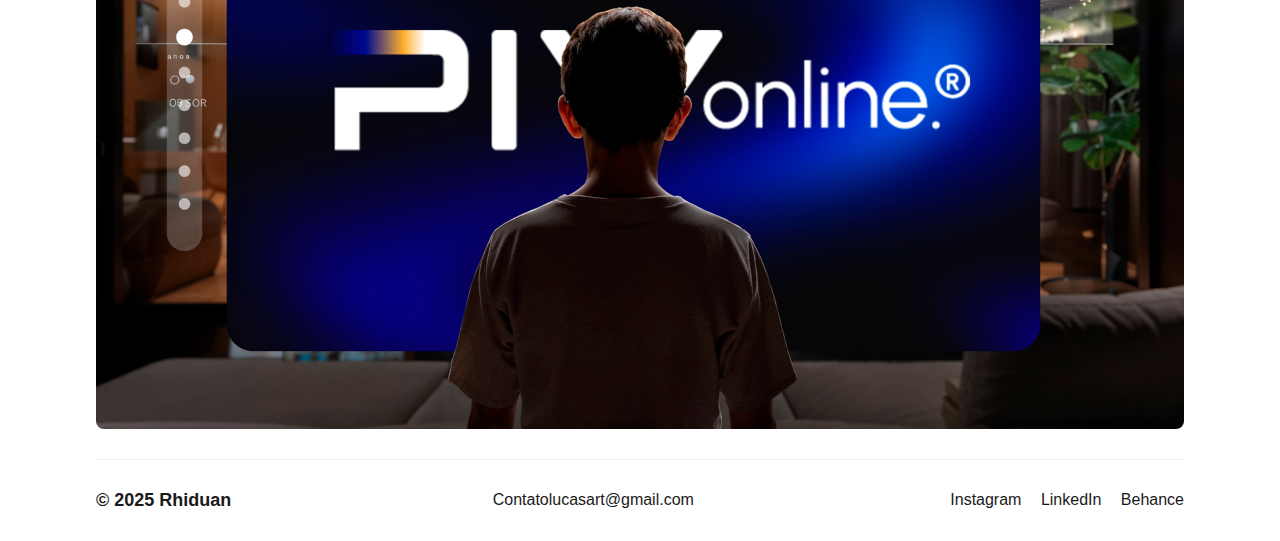
<file: page4.html>
<!DOCTYPE html>
<html lang="pt-BR">
<head>
    <meta charset="UTF-8">
    <meta name="viewport" content="width=device-width, initial-scale=1.0">
    <title>Piv Online | Rhiduan</title>
    <style>
        * {
            margin: 0;
            padding: 0;
            box-sizing: border-box;
            font-family: 'Arial', sans-serif;
        }
        
        body {
            background-color: white;
            color: #1a1a1a;
            overflow-x: hidden;
        }
        
        .navbar {
            position: fixed;
            top: 0;
            left: 0;
            right: 0;
            background-color: white;
            padding: 20px 0;
            display: flex;
            justify-content: space-between;
            align-items: center;
            z-index: 1000;
            width: 85%;
            margin: 0 auto;
            box-shadow: 0 2px 10px rgba(0,0,0,0.05);
        }
        
        .logo {
            font-size: 24px;
            font-weight: bold;
            text-decoration: none;
            color: #1a1a1a;
        }
        
        .nav-links {
            display: flex;
        }
        
        .nav-links a {
            margin-left: 30px;
            text-decoration: none;
            color: #1a1a1a;
        }
        
        .header {
            padding-top: 120px;
            padding-bottom: 50px;
            width: 85%;
            max-width: 1200px;
            margin: 0 auto;
            display: grid;
            grid-template-columns: 1fr 1fr;
            gap: 60px;
        }
        
        .project-title {
            font-size: 3.5rem;
            font-weight: bold;
            margin-bottom: 10px;
        }
        
        .project-subtitle {
            font-size: 1.2rem;
            margin-bottom: 40px;
        }
        
        .project-details {
            display: grid;
            grid-template-columns: auto auto;
            gap: 20px;
            margin-top: 40px;
        }
        
        .detail-label {
            color: #888;
        }
        
        .project-description {
            font-size: 1.1rem;
            line-height: 1.6;
        }
        
        .gallery {
            width: 85%;
            max-width: 1200px;
            margin: 0 auto;
            padding: 30px 0;
        }
        
        .gallery-container {
            display: flex;
            flex-direction: column;
            gap: 20px;
        }
        
        .gallery-image {
            width: 100%;
            height: auto;
            border-radius: 8px;
        }
        
        .challenge {
            width: 85%;
            max-width: 1200px;
            margin: 30px auto;
            padding: 40px;
            background-color: #f5f5f5;
            border-radius: 8px;
        }
        
        .footer {
            width: 85%;
            max-width: 1200px;
            margin: 0 auto;
            padding: 30px 0;
            display: flex;
            justify-content: space-between;
            align-items: center;
            border-top: 1px solid #eee;
        }
        
        .footer-logo {
            font-size: 18px;
            font-weight: bold;
        }
        
        .footer-contact a {
            text-decoration: none;
            color: #1a1a1a;
            margin-left: 20px;
        }
        
        .social-links a {
            margin-left: 15px;
            color: #1a1a1a;
            text-decoration: none;
        }
        
        /* Menu hambúrguer para mobile */
        .hamburger {
            display: none;
            cursor: pointer;
            background: none;
            border: none;
            font-size: 30px;
        }
        
        /* Media queries para responsividade */
        @media (max-width: 1024px) {
            .navbar, .header, .gallery, .challenge, .footer {
                width: 90%;
            }
            
            .project-title {
                font-size: 3rem;
            }
        }
        
        @media (max-width: 768px) {
            .header {
                grid-template-columns: 1fr;
                gap: 30px;
                padding-top: 100px;
            }
            
            .navbar {
                padding: 15px 0;
                width: 90%;
            }
            
            .project-title {
                font-size: 2.5rem;
            }
            
            .project-description {
                font-size: 1rem;
            }
            
            .challenge {
                padding: 30px;
            }
            
            .footer {
                flex-direction: column;
                gap: 20px;
                text-align: center;
            }
            
            .footer-contact, .social-links {
                margin-top: 15px;
            }
            
            .footer-contact a {
                margin: 0;
            }
            
            .social-links {
                display: flex;
                justify-content: center;
                gap: 20px;
            }
            
            .social-links a {
                margin: 0;
            }
        }
        
        @media (max-width: 600px) {
            .hamburger {
                display: block;
            }
            
            .nav-links {
                position: fixed;
                top: 60px;
                right: -100%;
                width: 70%;
                height: 100vh;
                background-color: white;
                flex-direction: column;
                align-items: center;
                padding-top: 40px;
                transition: 0.3s;
                box-shadow: -5px 0 15px rgba(0,0,0,0.1);
            }
            
            .nav-links.active {
                right: 0;
            }
            
            .nav-links a {
                margin: 0 0 20px 0;
                font-size: 18px;
            }
            
            .project-title {
                font-size: 2rem;
            }
            
            .challenge {
                padding: 20px;
            }
        }
        
        @media (max-width: 480px) {
            .navbar, .header, .gallery, .challenge, .footer {
                width: 92%;
            }
            
            .project-title {
                font-size: 1.8rem;
            }
            
            .challenge {
                padding: 15px;
            }
        }
    </style>
</head>
<body>
    <!-- Navegação -->
    <nav class="navbar">
        <a href="#" class="logo">Rhiduan.</a>
        <button class="hamburger">☰</button>
        <div class="nav-links">
            <a href="#">Home</a>
            <a href="#">Contato</a>
        </div>
    </nav>
    
    <!-- Cabeçalho do Projeto -->
    <header class="header">
        <div class="left-column">
            <h1 class="project-title">Piv Online</h1>
            <div class="project-details">
            </div>
        </div>
        <div class="right-column">
            <p class="project-description">
                Neste projeto, adotamos estratégias focadas em modernidade e futurismo. Por quê? Porque acreditamos que esses elementos são essenciais para agregar valor e autoridade à nossa proposta. Cada detalhe foi pensado para criar uma experiência única
            </p>
        </div>
    </header>
    
    <!-- Galeria de Imagens -->
    <section class="gallery">
        <div class="gallery-container">
            <img src="./projeto4/BRAND---PIV-ONLINE-_01.png" alt="Logo Primum" class="gallery-image">
            <img src="./projeto4/BRAND---PIV-ONLINE-_02.png" alt="Logo Primum" class="gallery-image">
            <img src="./projeto4/BRAND---PIV-ONLINE-_03.png" alt="Logo Primum" class="gallery-image">
        </div>
    </section>
    
    <!-- Desafio do Projeto -->
    <section class="challenge">
        <p>O PIV Online
            não é apenas um curso para corretores de imóveis, é uma revolução na forma como os profissionais do setor se capacitam e se destacam no mercado.
        </p>
    </section>
    
    <!-- Mais imagens do projeto -->
    <section class="gallery">
        <div class="gallery-container">
            <img src="./projeto4/BRAND---PIV-ONLINE-_04.png" alt="Logo Primum" class="gallery-image">
            <img src="./projeto4/BRAND---PIV-ONLINE-_05.png" alt="Logo Primum" class="gallery-image">
            <img src="./projeto4/BRAND---PIV-ONLINE-_06.png" alt="Logo Primum" class="gallery-image">
            <img src="./projeto4/BRAND---PIV-ONLINE-_07.png" alt="Logo Primum" class="gallery-image">
            <img src="./projeto4/BRAND---PIV-ONLINE-_08.png" alt="Logo Primum" class="gallery-image">
            <img src="./projeto4/BRAND---PIV-ONLINE-_09.png" alt="Logo Primum" class="gallery-image">
            <img src="./projeto4/BRAND---PIV-ONLINE-_10.png" alt="Logo Primum" class="gallery-image">
        </div>
    </section>
    
    <!-- Rodapé -->
    <footer class="footer">
        <div class="footer-logo">© 2025 Rhiduan</div>
        <div class="footer-contact">
            <a href="mailto:Contatolucasart@gmail.com">Contatolucasart@gmail.com</a>
        </div>
        <div class="social-links">
            <a href="https://https://www.instagram.com/rhiduanof/" target="_blank">Instagram</a>
            <a href="#">LinkedIn</a>
            <a href="#">Behance</a>
        </div>
    </footer>

    <!-- Script para o menu mobile -->
    <script>
        document.addEventListener('DOMContentLoaded', function() {
            const hamburger = document.querySelector('.hamburger');
            const navLinks = document.querySelector('.nav-links');
            
            hamburger.addEventListener('click', function() {
                navLinks.classList.toggle('active');
            });
            
            // Fechar menu ao clicar em um link
            const links = document.querySelectorAll('.nav-links a');
            links.forEach(link => {
                link.addEventListener('click', function() {
                    navLinks.classList.remove('active');
                });
            });
            
            // Fechar menu ao clicar fora
            document.addEventListener('click', function(e) {
                if (!e.target.closest('.navbar')) {
                    navLinks.classList.remove('active');
                }
            });
        });
    </script>
</body>
</html>
</file>
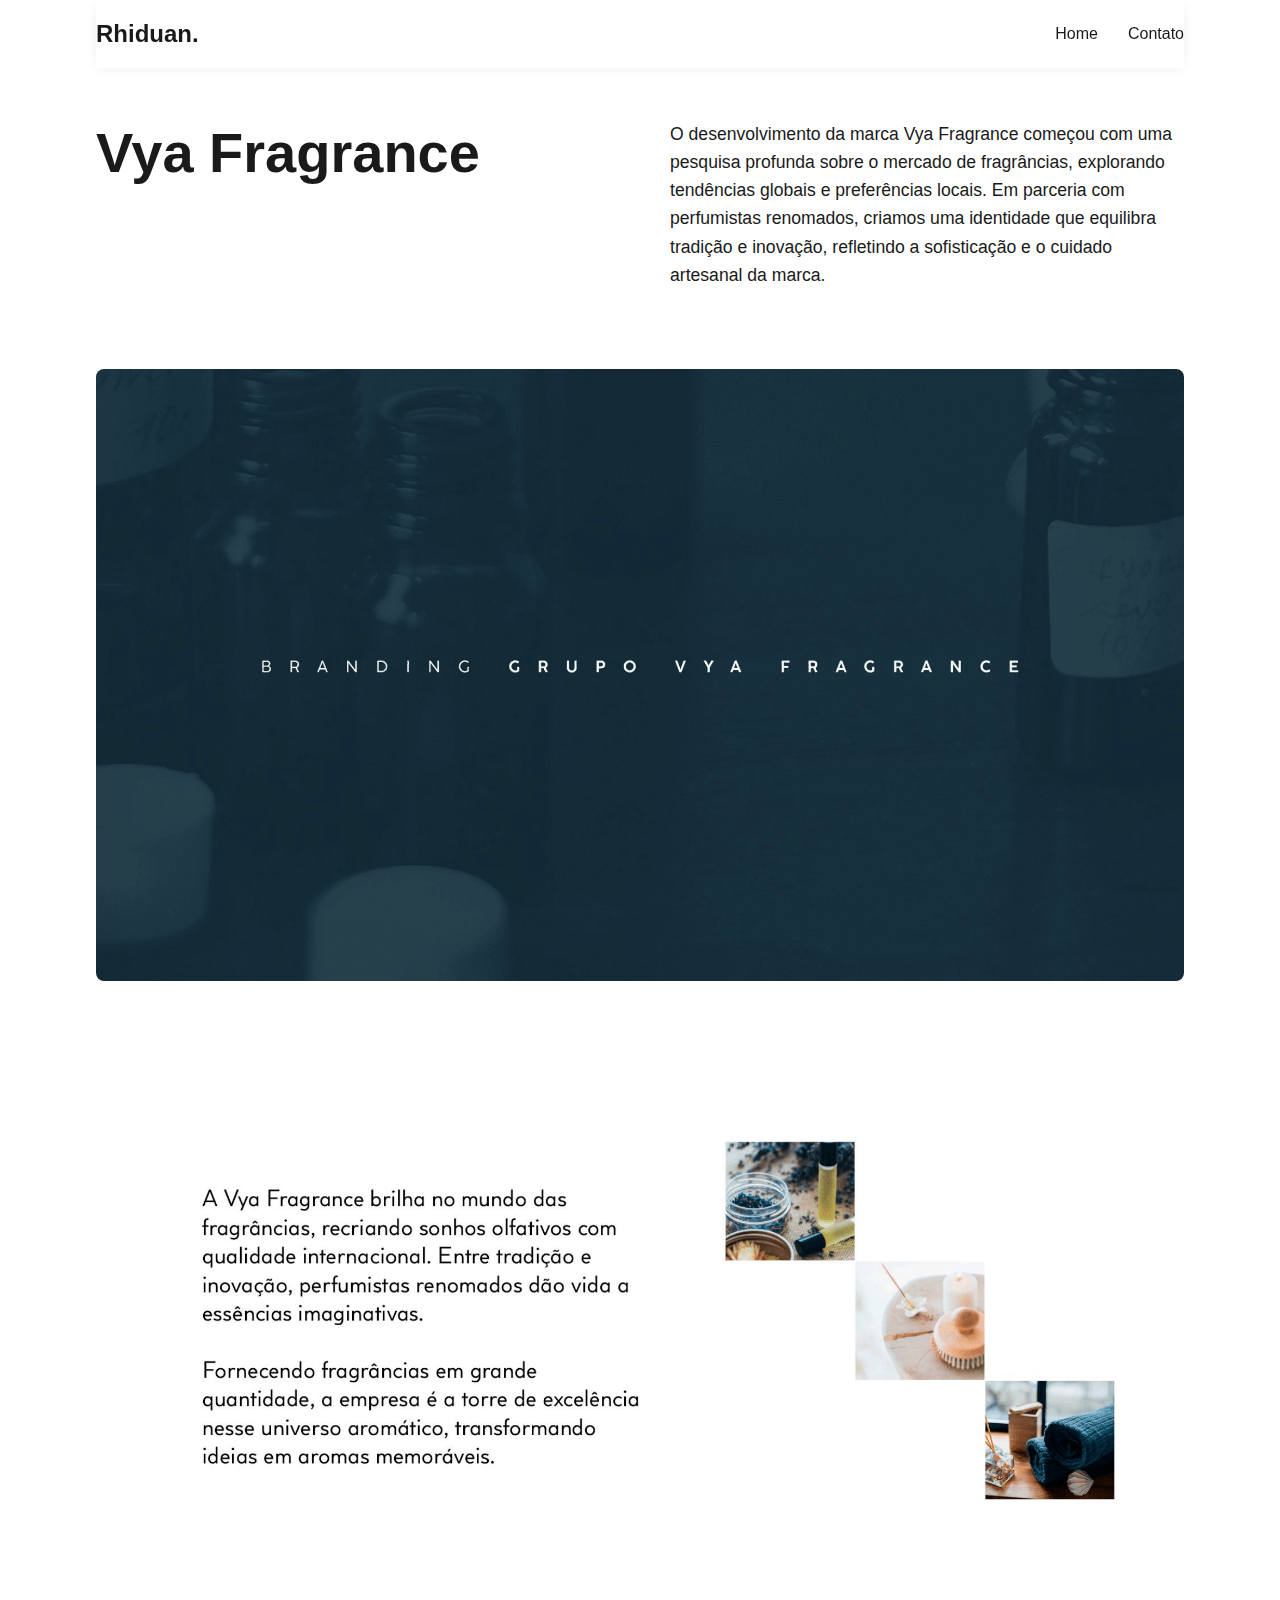
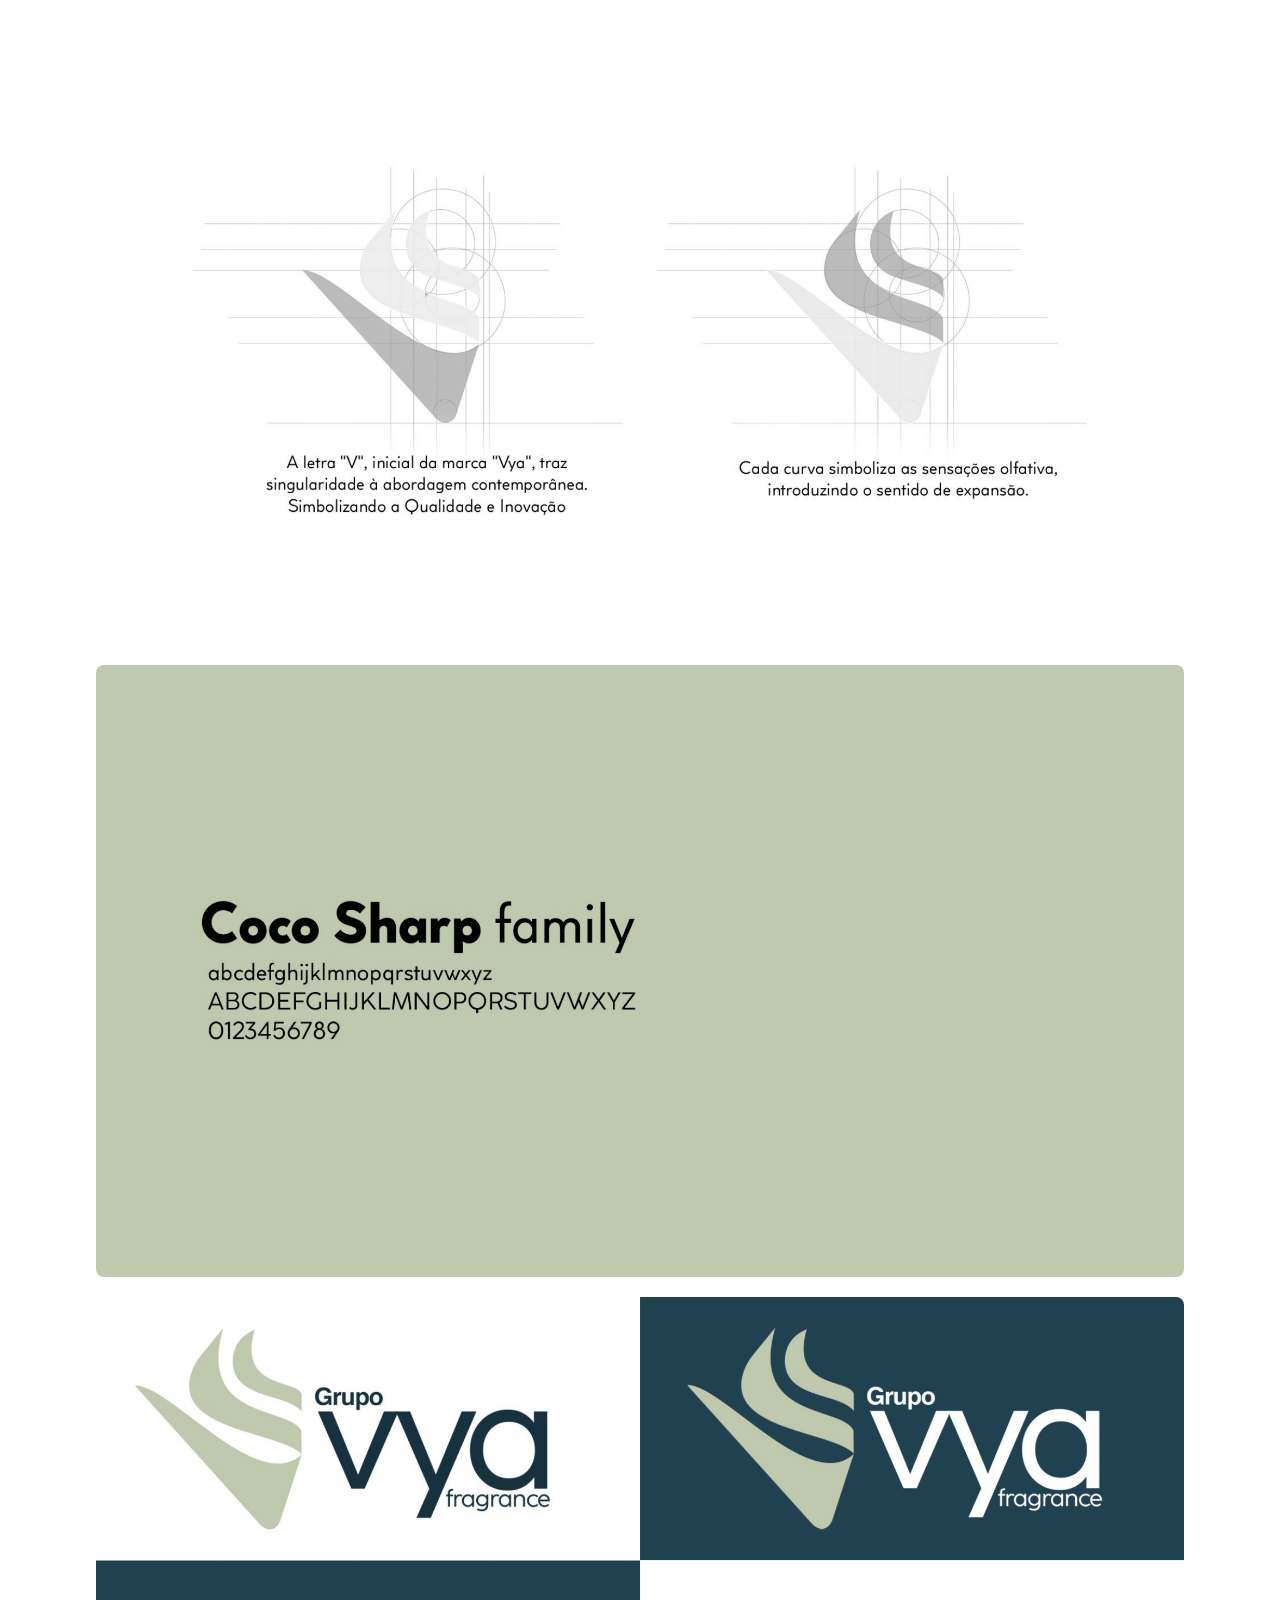
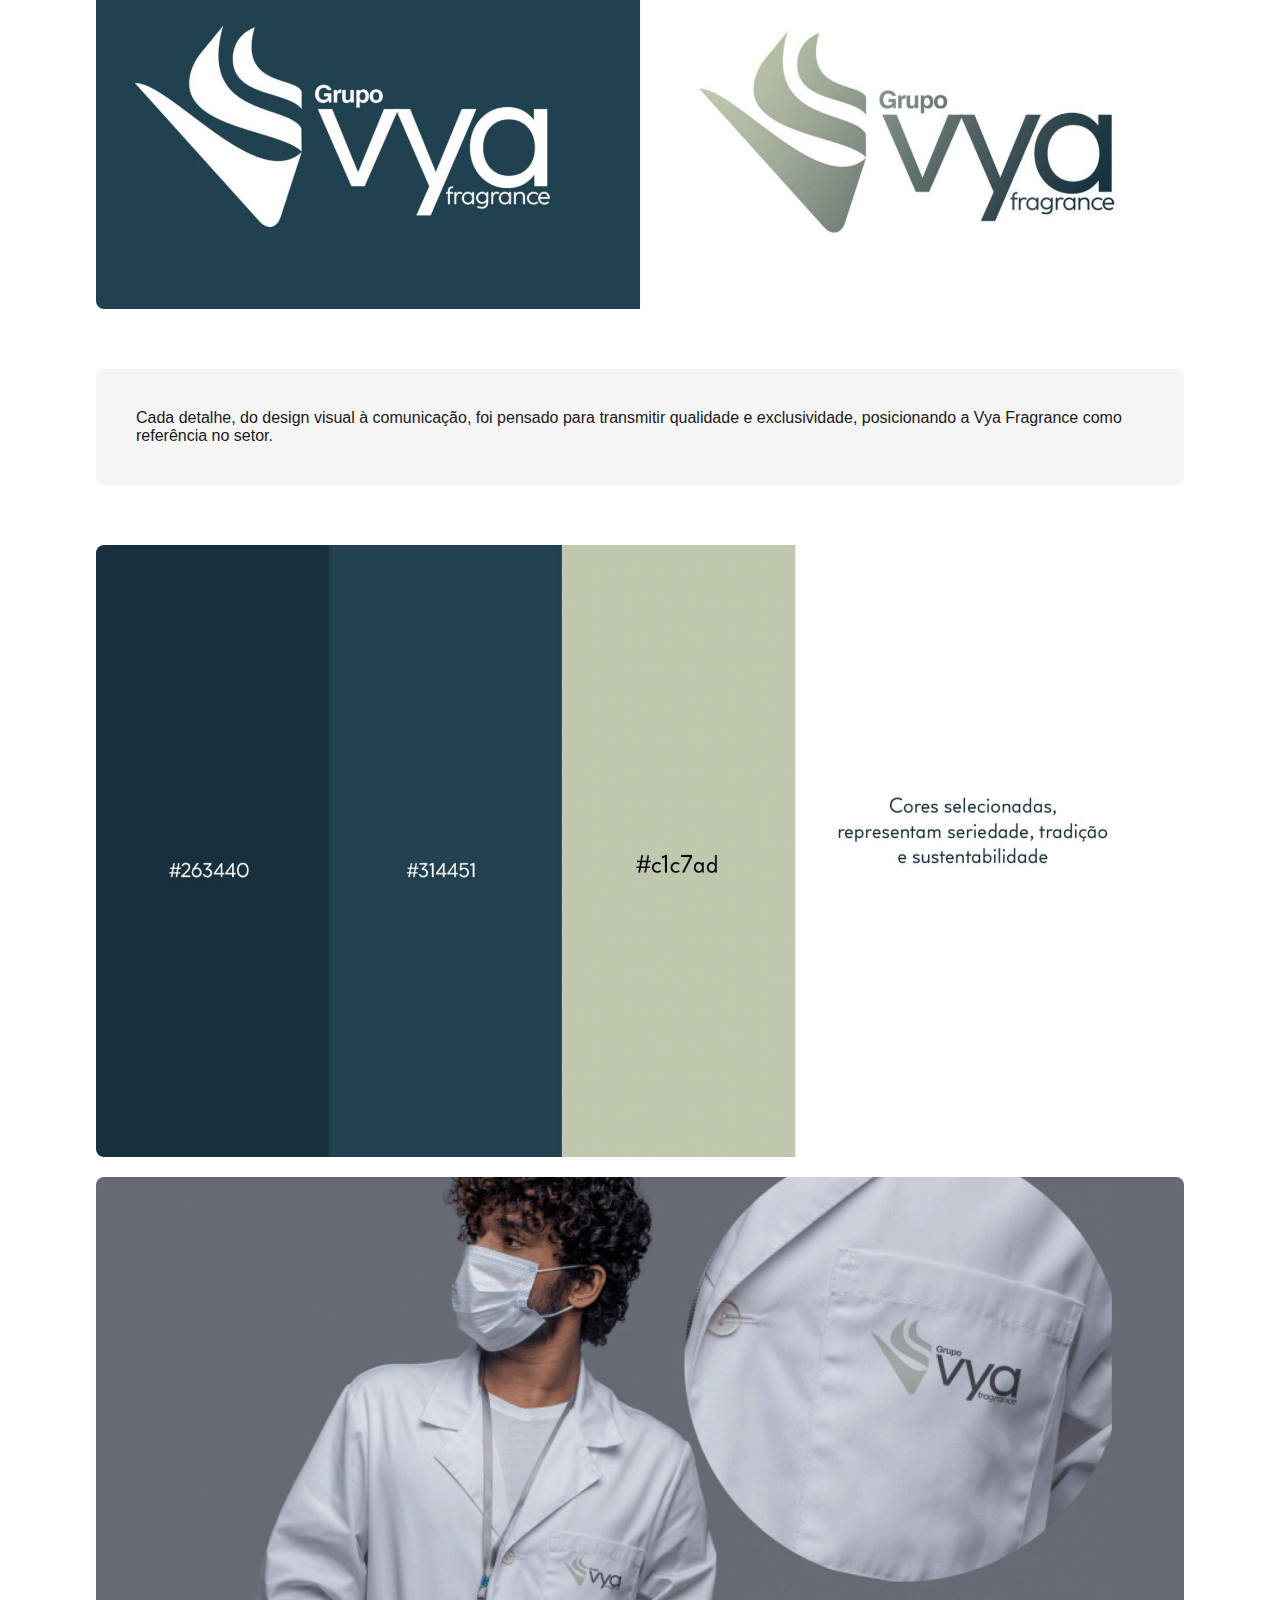
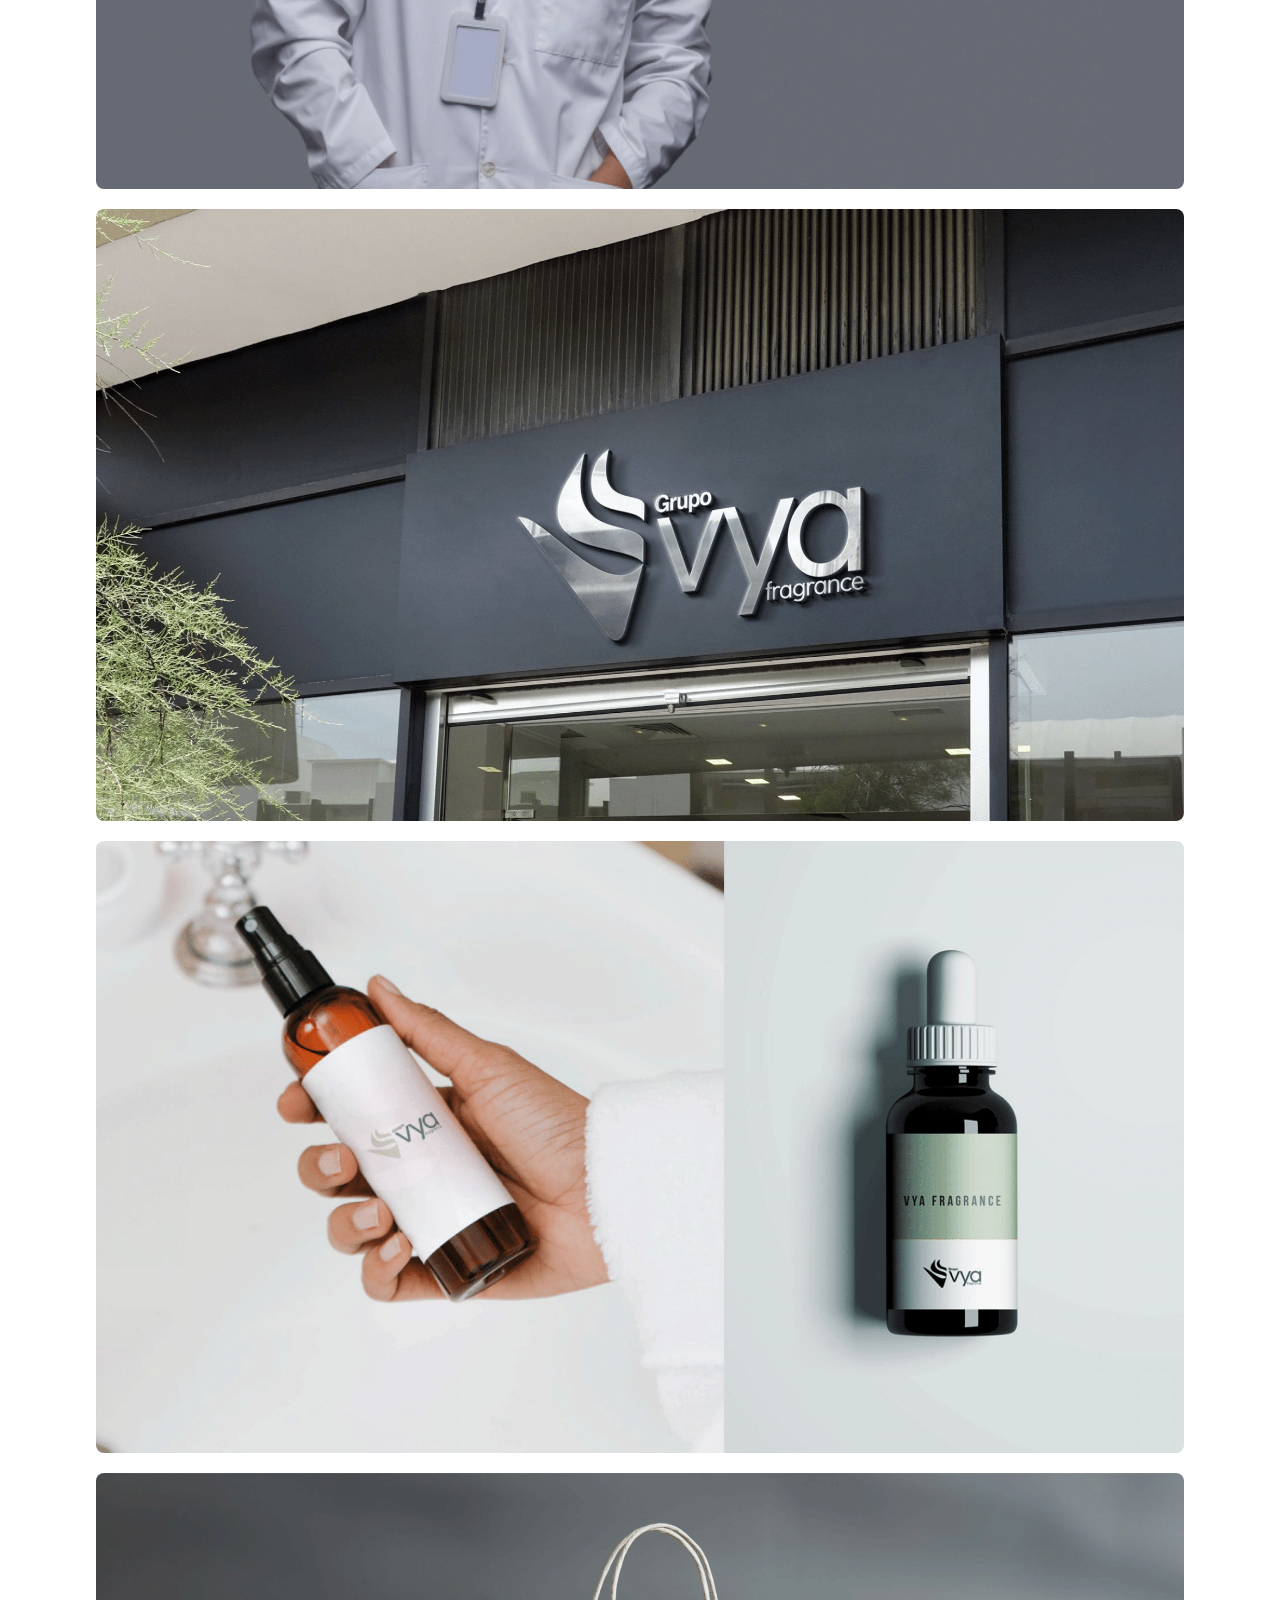
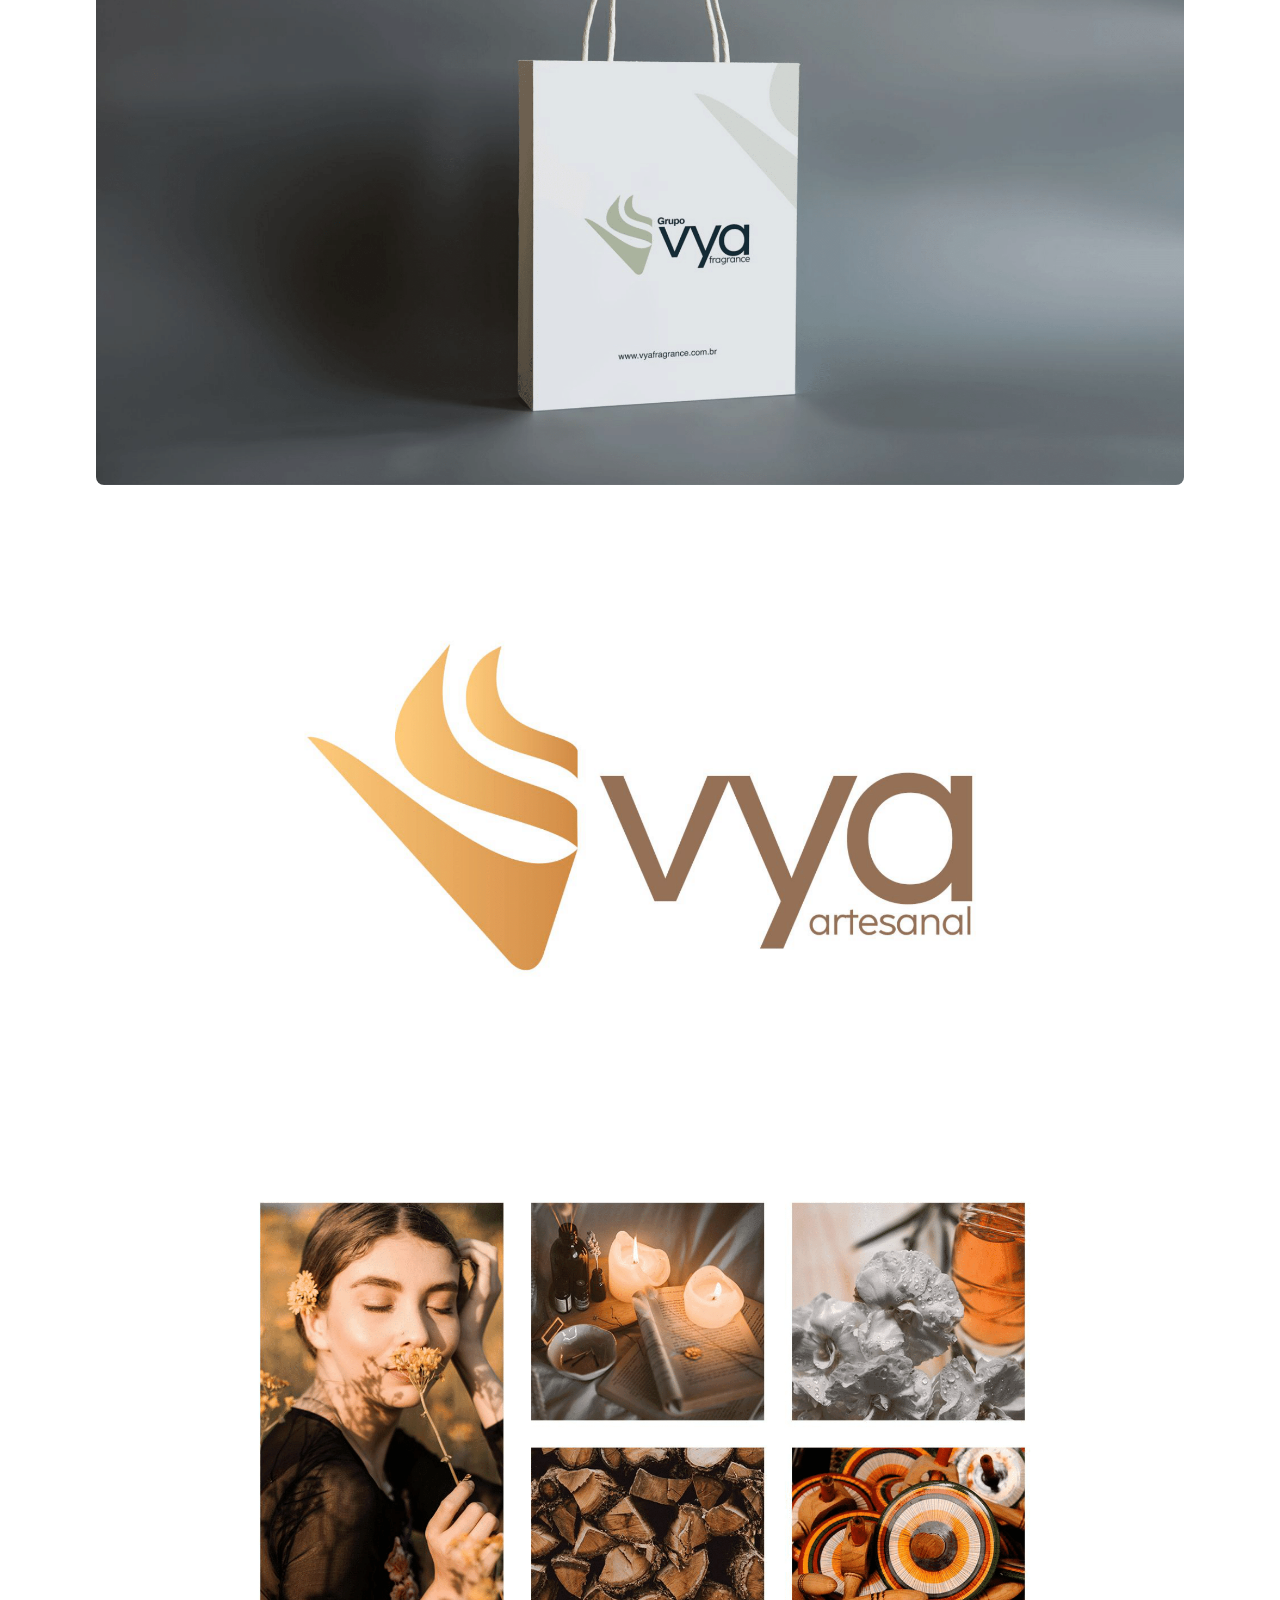
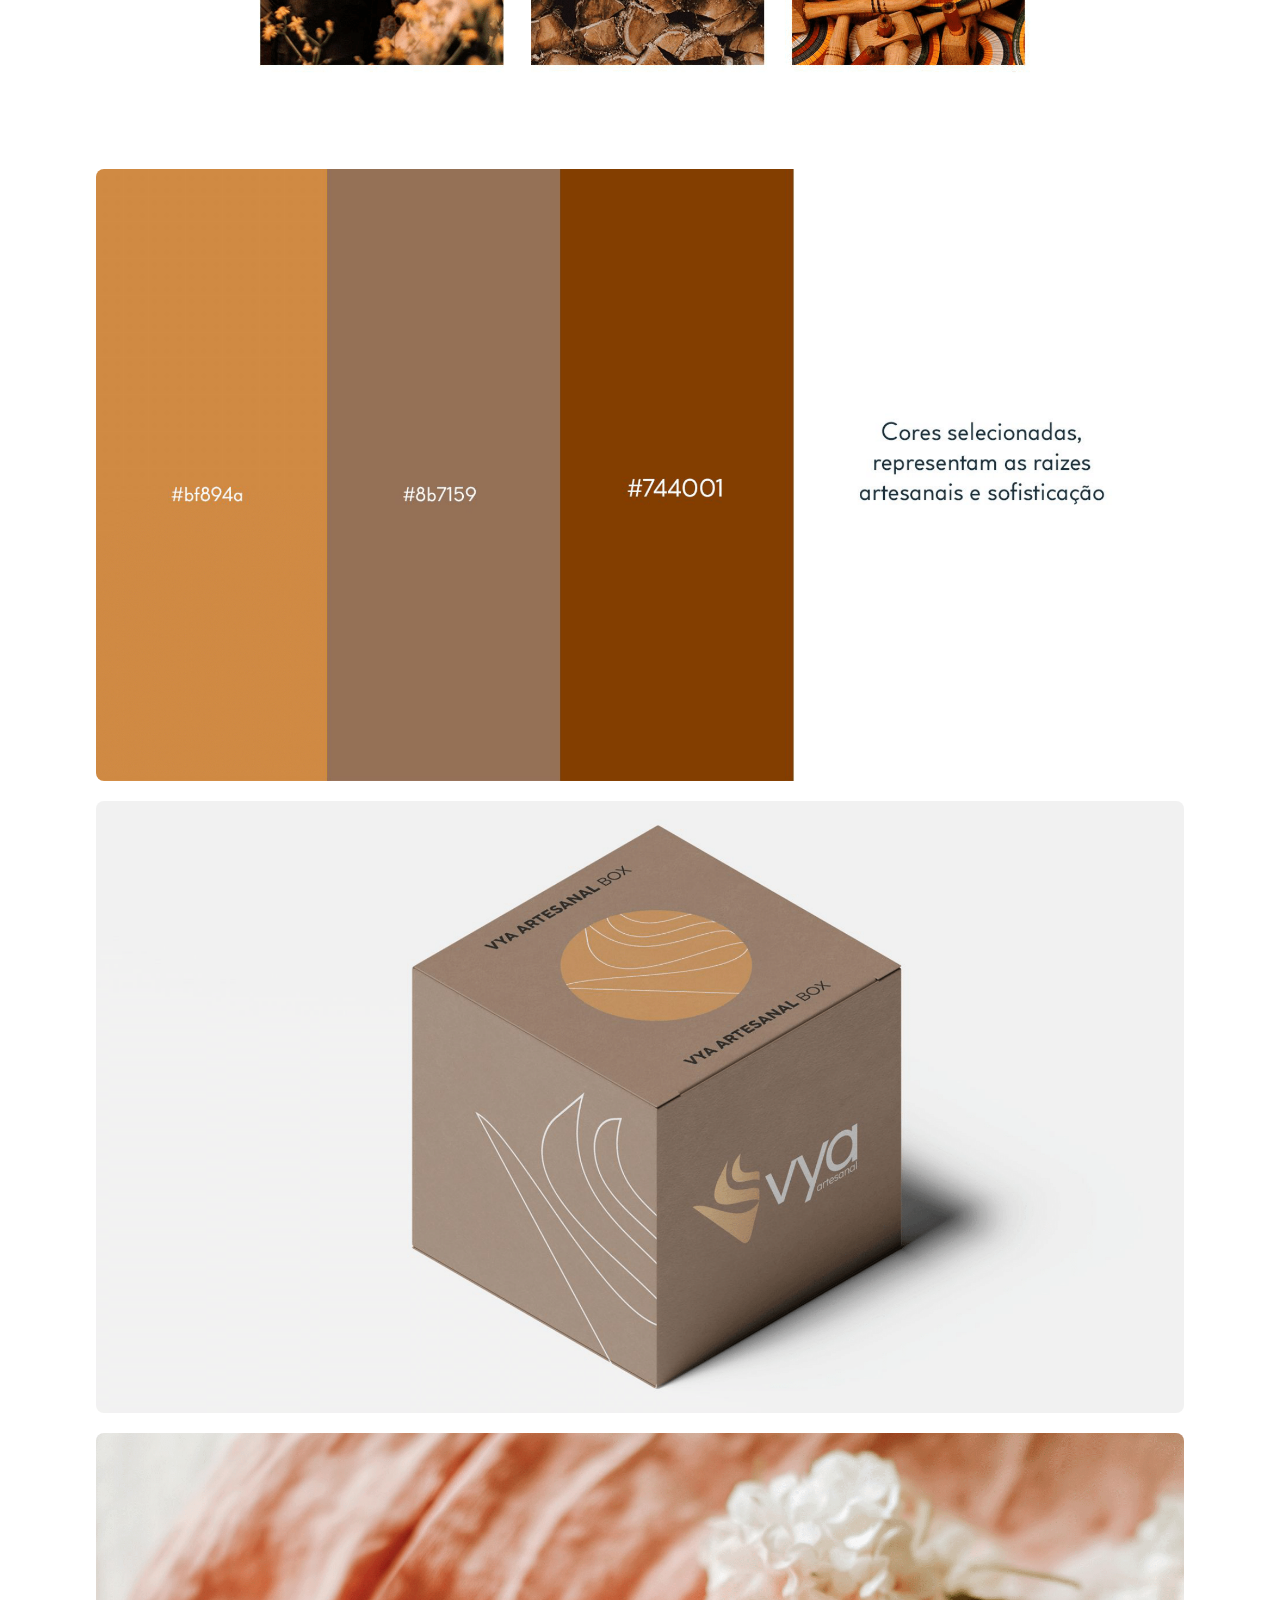
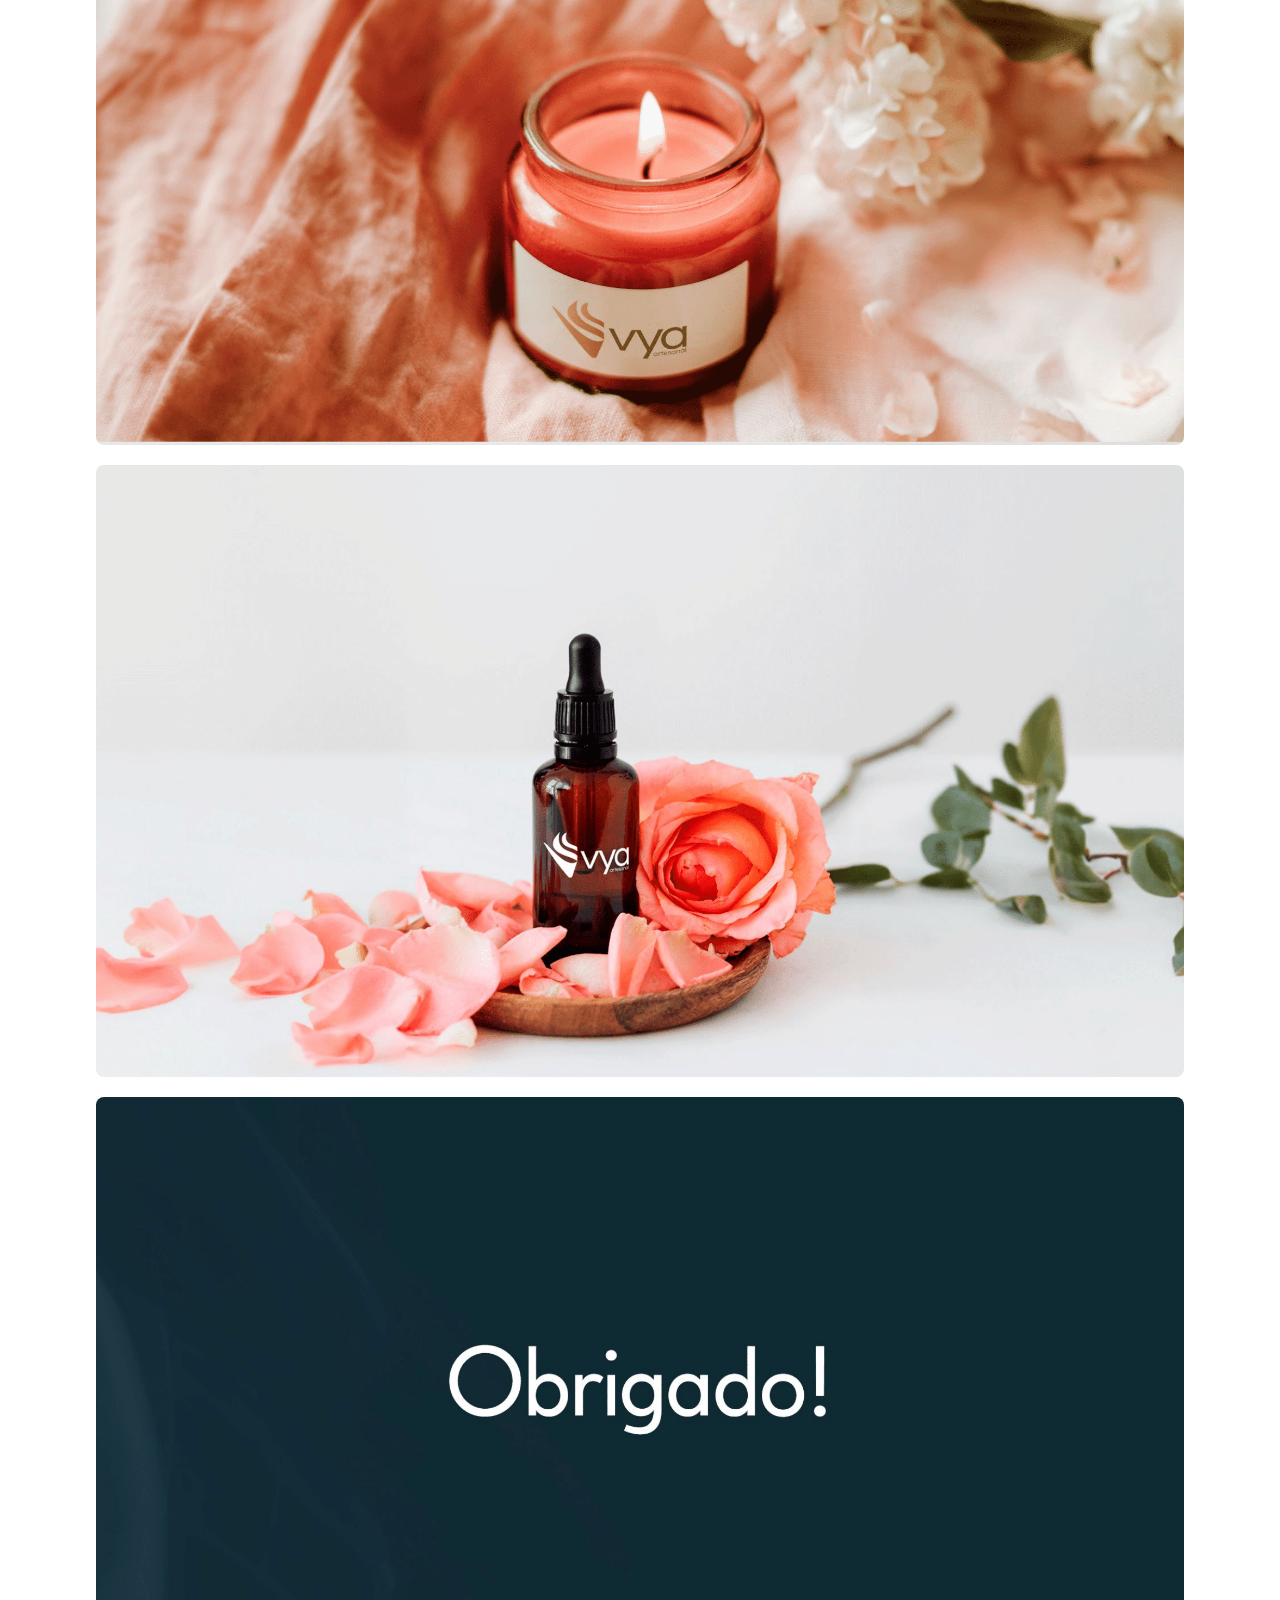
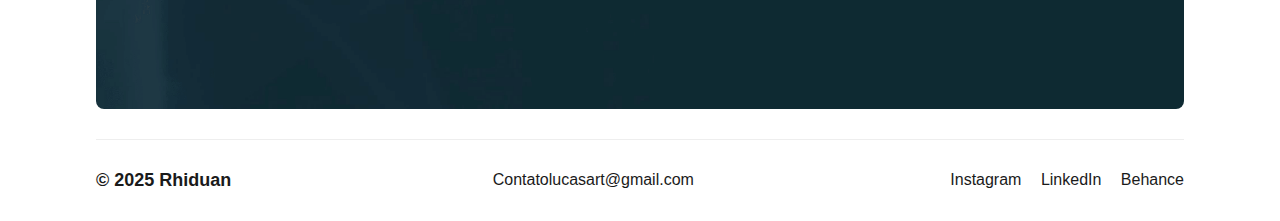
<file: page5.html>
<!DOCTYPE html>
<html lang="pt-BR">
<head>
    <meta charset="UTF-8">
    <meta name="viewport" content="width=device-width, initial-scale=1.0">
    <title>Vya Fragrance | Rhiduan</title>
    <style>
        * {
            margin: 0;
            padding: 0;
            box-sizing: border-box;
            font-family: 'Arial', sans-serif;
        }
        
        body {
            background-color: white;
            color: #1a1a1a;
            overflow-x: hidden;
        }
        
        .navbar {
            position: fixed;
            top: 0;
            left: 0;
            right: 0;
            background-color: white;
            padding: 20px 0;
            display: flex;
            justify-content: space-between;
            align-items: center;
            z-index: 1000;
            width: 85%;
            margin: 0 auto;
            box-shadow: 0 2px 10px rgba(0,0,0,0.05);
        }
        
        .logo {
            font-size: 24px;
            font-weight: bold;
            text-decoration: none;
            color: #1a1a1a;
        }
        
        .nav-links {
            display: flex;
        }
        
        .nav-links a {
            margin-left: 30px;
            text-decoration: none;
            color: #1a1a1a;
        }
        
        .header {
            padding-top: 120px;
            padding-bottom: 50px;
            width: 85%;
            max-width: 1200px;
            margin: 0 auto;
            display: grid;
            grid-template-columns: 1fr 1fr;
            gap: 60px;
        }
        
        .project-title {
            font-size: 3.5rem;
            font-weight: bold;
            margin-bottom: 10px;
        }
        
        .project-subtitle {
            font-size: 1.2rem;
            margin-bottom: 40px;
        }
        
        .project-details {
            display: grid;
            grid-template-columns: auto auto;
            gap: 20px;
            margin-top: 40px;
        }
        
        .detail-label {
            color: #888;
        }
        
        .project-description {
            font-size: 1.1rem;
            line-height: 1.6;
        }
        
        .gallery {
            width: 85%;
            max-width: 1200px;
            margin: 0 auto;
            padding: 30px 0;
        }
        
        .gallery-container {
            display: flex;
            flex-direction: column;
            gap: 20px;
        }
        
        .gallery-image {
            width: 100%;
            height: auto;
            border-radius: 8px;
        }
        
        .challenge {
            width: 85%;
            max-width: 1200px;
            margin: 30px auto;
            padding: 40px;
            background-color: #f5f5f5;
            border-radius: 8px;
        }
        
        .footer {
            width: 85%;
            max-width: 1200px;
            margin: 0 auto;
            padding: 30px 0;
            display: flex;
            justify-content: space-between;
            align-items: center;
            border-top: 1px solid #eee;
        }
        
        .footer-logo {
            font-size: 18px;
            font-weight: bold;
        }
        
        .footer-contact a {
            text-decoration: none;
            color: #1a1a1a;
            margin-left: 20px;
        }
        
        .social-links a {
            margin-left: 15px;
            color: #1a1a1a;
            text-decoration: none;
        }
        
        /* Menu hambúrguer para mobile */
        .hamburger {
            display: none;
            cursor: pointer;
            background: none;
            border: none;
            font-size: 30px;
        }
        
        /* Media queries para responsividade */
        @media (max-width: 1024px) {
            .navbar, .header, .gallery, .challenge, .footer {
                width: 90%;
            }
            
            .project-title {
                font-size: 3rem;
            }
        }
        
        @media (max-width: 768px) {
            .header {
                grid-template-columns: 1fr;
                gap: 30px;
                padding-top: 100px;
            }
            
            .navbar {
                padding: 15px 0;
                width: 90%;
            }
            
            .project-title {
                font-size: 2.5rem;
            }
            
            .project-description {
                font-size: 1rem;
            }
            
            .challenge {
                padding: 30px;
            }
            
            .footer {
                flex-direction: column;
                gap: 20px;
                text-align: center;
            }
            
            .footer-contact, .social-links {
                margin-top: 15px;
            }
            
            .footer-contact a {
                margin: 0;
            }
            
            .social-links {
                display: flex;
                justify-content: center;
                gap: 20px;
            }
            
            .social-links a {
                margin: 0;
            }
        }
        
        @media (max-width: 600px) {
            .hamburger {
                display: block;
            }
            
            .nav-links {
                position: fixed;
                top: 60px;
                right: -100%;
                width: 70%;
                height: 100vh;
                background-color: white;
                flex-direction: column;
                align-items: center;
                padding-top: 40px;
                transition: 0.3s;
                box-shadow: -5px 0 15px rgba(0,0,0,0.1);
            }
            
            .nav-links.active {
                right: 0;
            }
            
            .nav-links a {
                margin: 0 0 20px 0;
                font-size: 18px;
            }
            
            .project-title {
                font-size: 2rem;
            }
            
            .challenge {
                padding: 20px;
            }
        }
        
        @media (max-width: 480px) {
            .navbar, .header, .gallery, .challenge, .footer {
                width: 92%;
            }
            
            .project-title {
                font-size: 1.8rem;
            }
            
            .challenge {
                padding: 15px;
            }
        }
    </style>
</head>
<body>
    <!-- Navegação -->
    <nav class="navbar">
        <a href="#" class="logo">Rhiduan.</a>
        <button class="hamburger">☰</button>
        <div class="nav-links">
            <a href="#">Home</a>
            <a href="#">Contato</a>
        </div>
    </nav>
    
    <!-- Cabeçalho do Projeto -->
    <header class="header">
        <div class="left-column">
            <h1 class="project-title">Vya Fragrance</h1>
            <div class="project-details">
            </div>
        </div>
        <div class="right-column">
            <p class="project-description">
                O desenvolvimento da marca Vya Fragrance começou com uma pesquisa profunda sobre o mercado de fragrâncias, explorando tendências globais e preferências locais. Em parceria com perfumistas renomados, criamos uma identidade que equilibra tradição e inovação, refletindo a sofisticação e o cuidado artesanal da marca. 
            </p>
        </div>
    </header>
    
    <!-- Galeria de Imagens -->
    <section class="gallery">
        <div class="gallery-container">
            <img src="./projeto5/BRANDING VYAFRAGRANCE-01.png" alt="Logo Primum" class="gallery-image">
            <img src="./projeto5/BRANDING VYAFRAGRANCE-02.png" alt="Logo Primum" class="gallery-image">
            <img src="./projeto5/BRANDING VYAFRAGRANCE-03.png" alt="Logo Primum" class="gallery-image">
            <img src="./projeto5/BRANDING VYAFRAGRANCE-04.png" alt="Logo Primum" class="gallery-image">
            <img src="./projeto5/BRANDING VYAFRAGRANCE-05.png" alt="Logo Primum" class="gallery-image">
        </div>
    </section>
    
    <!-- Desafio do Projeto -->
    <section class="challenge">
        <p>Cada detalhe, do design visual à comunicação, foi pensado para transmitir qualidade e exclusividade, posicionando a Vya Fragrance como referência no setor.
        </p>
    </section>
    
    <!-- Mais imagens do projeto -->
    <section class="gallery">
        <div class="gallery-container">
            <img src="./projeto5/BRANDING VYAFRAGRANCE-06.png" alt="Logo Primum" class="gallery-image">
            <img src="./projeto5/BRANDING VYAFRAGRANCE-07.png" alt="Logo Primum" class="gallery-image">
            <img src="./projeto5/BRANDING VYAFRAGRANCE-08.png" alt="Logo Primum" class="gallery-image">
            <img src="./projeto5/BRANDING VYAFRAGRANCE-09.png" alt="Logo Primum" class="gallery-image">
            <img src="./projeto5/BRANDING VYAFRAGRANCE-10.png" alt="Logo Primum" class="gallery-image">
            <img src="./projeto5/BRANDING VYAFRAGRANCE-11.png" alt="Logo Primum" class="gallery-image">
            <img src="./projeto5/BRANDING VYAFRAGRANCE-12.png" alt="Logo Primum" class="gallery-image">
            <img src="./projeto5/BRANDING VYAFRAGRANCE-13.png" alt="Logo Primum" class="gallery-image">
            <img src="./projeto5/BRANDING VYAFRAGRANCE-14.png" alt="Logo Primum" class="gallery-image">
            <img src="./projeto5/BRANDING VYAFRAGRANCE-15.png" alt="Logo Primum" class="gallery-image">
            <img src="./projeto5/BRANDING VYAFRAGRANCE-16.png" alt="Logo Primum" class="gallery-image">
            <img src="./projeto5/BRANDING VYAFRAGRANCE-17.png" alt="Logo Primum" class="gallery-image">
        </div>
    </section>
    
    <!-- Rodapé -->
    <footer class="footer">
        <div class="footer-logo">© 2025 Rhiduan</div>
        <div class="footer-contact">
            <a href="mailto:Contatolucasart@gmail.com">Contatolucasart@gmail.com</a>
        </div>
        <div class="social-links">
            <a href="https://https://www.instagram.com/rhiduanof/" target="_blank">Instagram</a>
            <a href="#">LinkedIn</a>
            <a href="#">Behance</a>
        </div>
    </footer>

    <!-- Script para o menu mobile -->
    <script>
        document.addEventListener('DOMContentLoaded', function() {
            const hamburger = document.querySelector('.hamburger');
            const navLinks = document.querySelector('.nav-links');
            
            hamburger.addEventListener('click', function() {
                navLinks.classList.toggle('active');
            });
            
            // Fechar menu ao clicar em um link
            const links = document.querySelectorAll('.nav-links a');
            links.forEach(link => {
                link.addEventListener('click', function() {
                    navLinks.classList.remove('active');
                });
            });
            
            // Fechar menu ao clicar fora
            document.addEventListener('click', function(e) {
                if (!e.target.closest('.navbar')) {
                    navLinks.classList.remove('active');
                }
            });
        });
    </script>
</body>
</html>
</file>
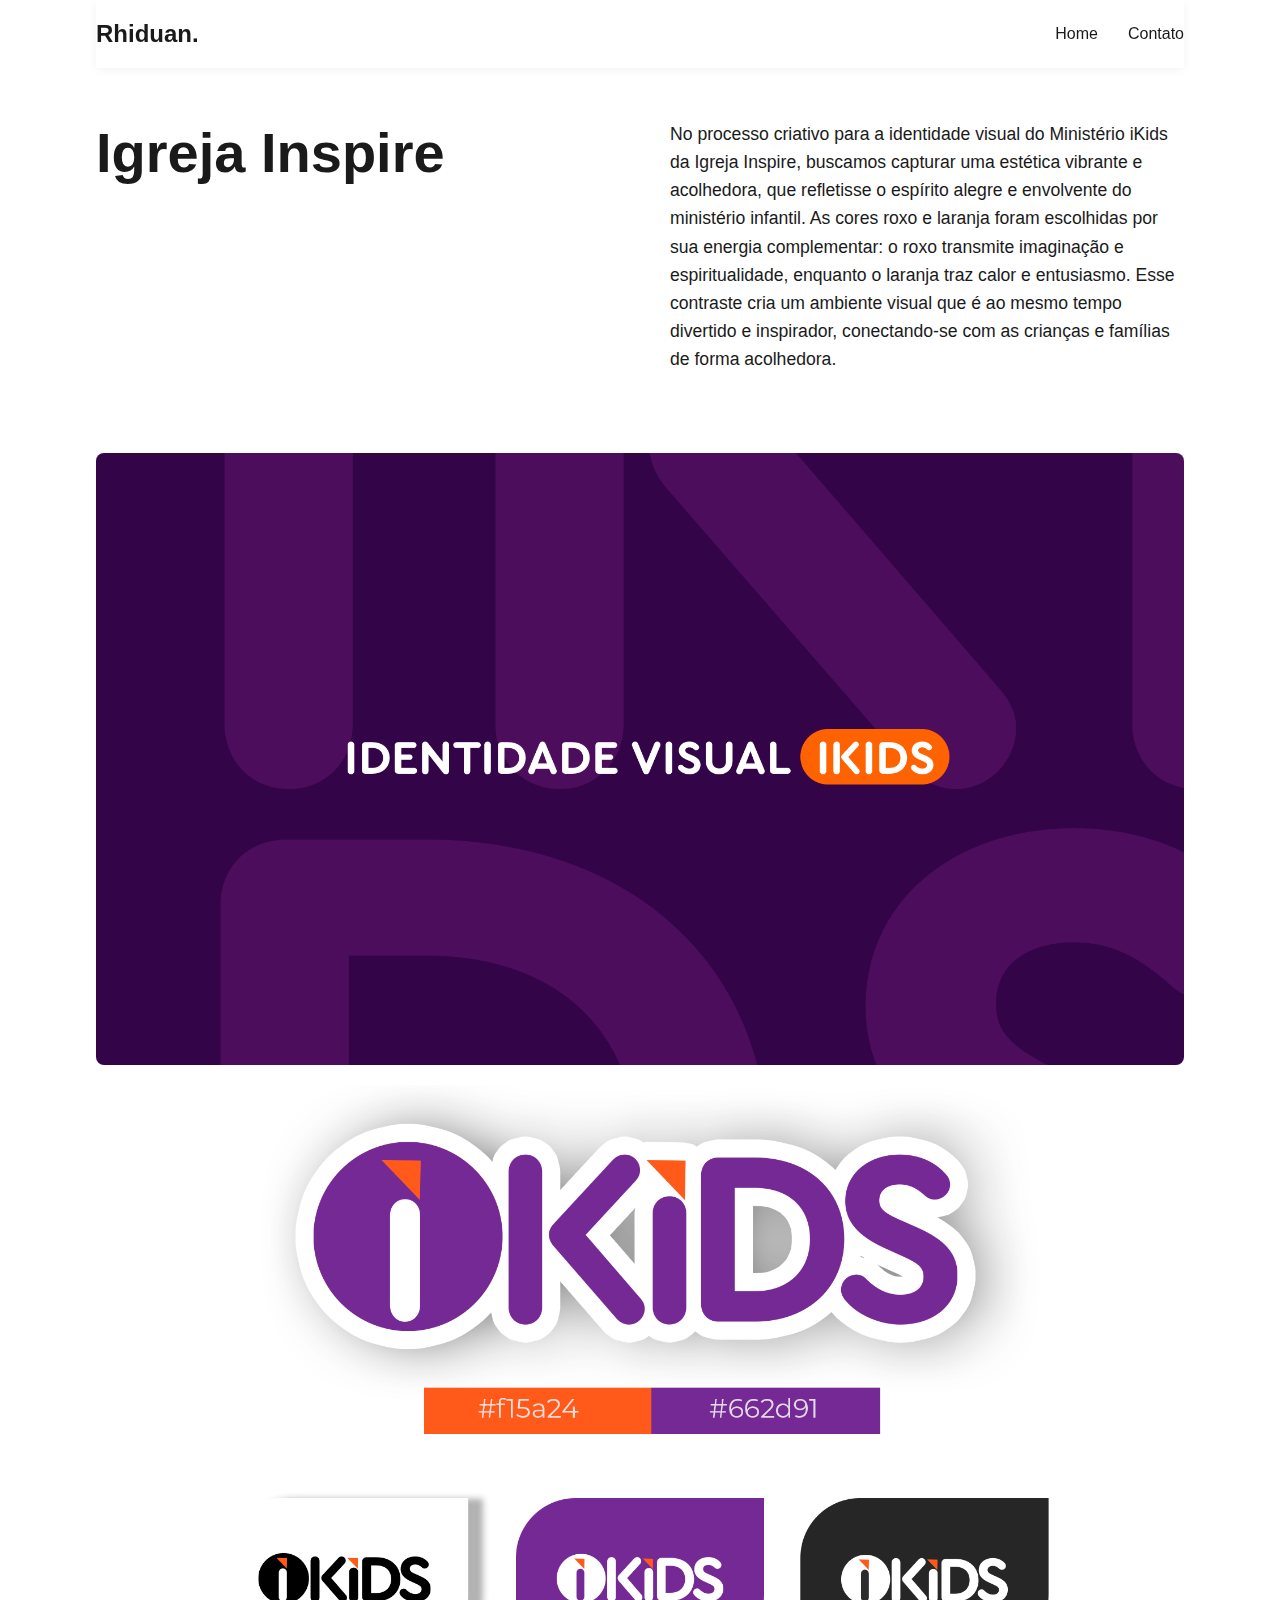
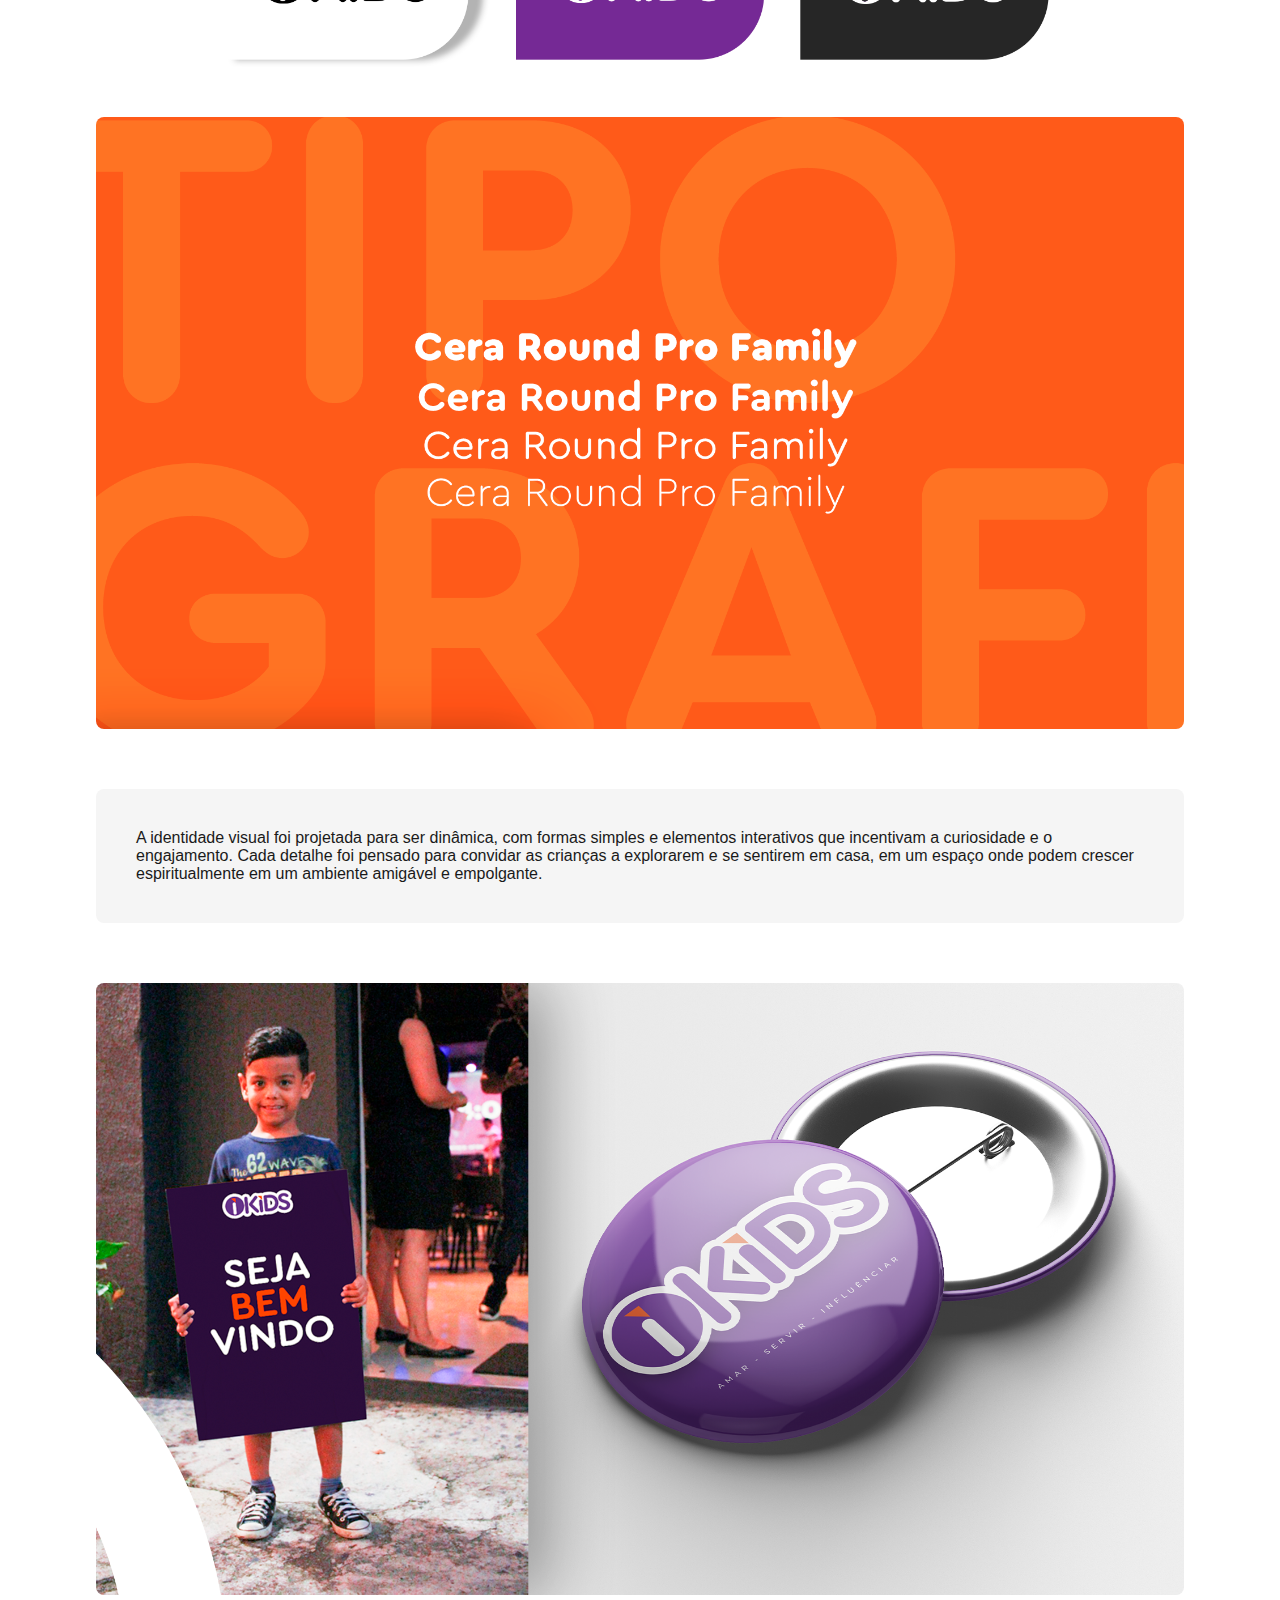
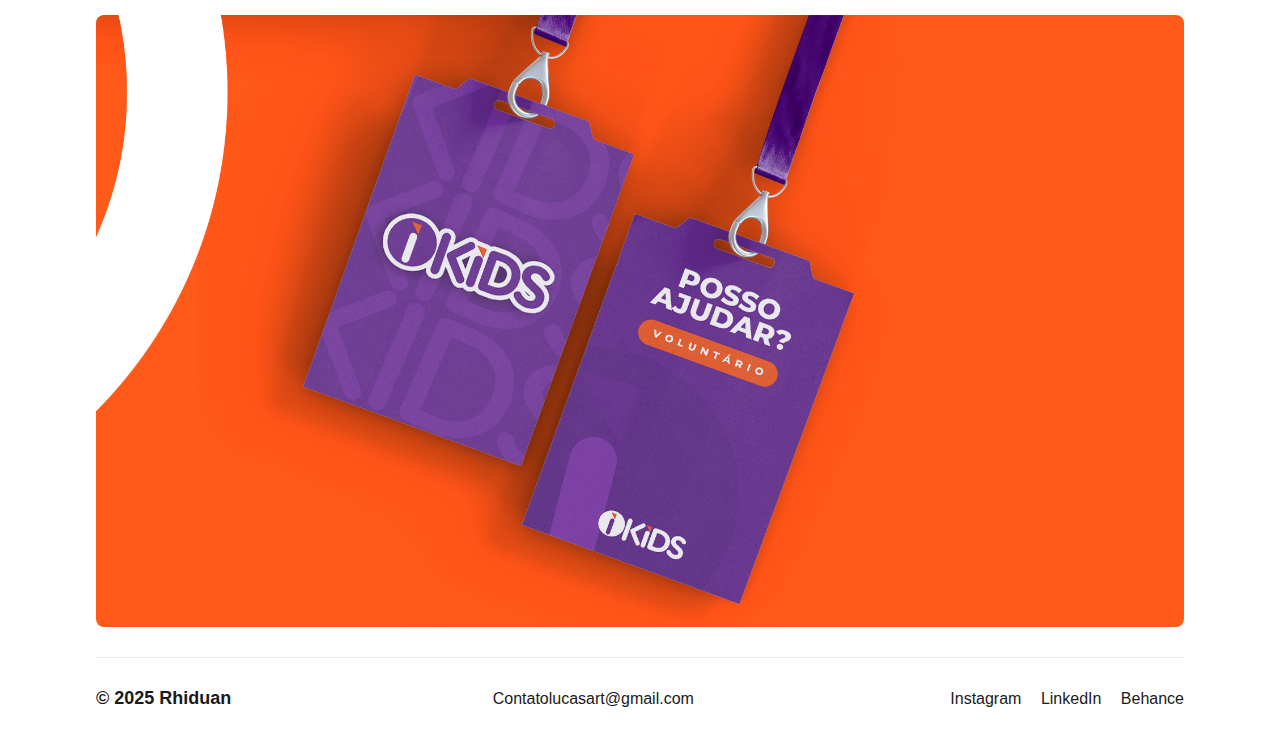
<file: page6.html>
<!DOCTYPE html>
<html lang="pt-BR">
<head>
    <meta charset="UTF-8">
    <meta name="viewport" content="width=device-width, initial-scale=1.0">
    <title>Igreja Inspire | Rhiduan</title>
    <style>
        * {
            margin: 0;
            padding: 0;
            box-sizing: border-box;
            font-family: 'Arial', sans-serif;
        }
        
        body {
            background-color: white;
            color: #1a1a1a;
            overflow-x: hidden;
        }
        
        .navbar {
            position: fixed;
            top: 0;
            left: 0;
            right: 0;
            background-color: white;
            padding: 20px 0;
            display: flex;
            justify-content: space-between;
            align-items: center;
            z-index: 1000;
            width: 85%;
            margin: 0 auto;
            box-shadow: 0 2px 10px rgba(0,0,0,0.05);
        }
        
        .logo {
            font-size: 24px;
            font-weight: bold;
            text-decoration: none;
            color: #1a1a1a;
        }
        
        .nav-links {
            display: flex;
        }
        
        .nav-links a {
            margin-left: 30px;
            text-decoration: none;
            color: #1a1a1a;
        }
        
        .header {
            padding-top: 120px;
            padding-bottom: 50px;
            width: 85%;
            max-width: 1200px;
            margin: 0 auto;
            display: grid;
            grid-template-columns: 1fr 1fr;
            gap: 60px;
        }
        
        .project-title {
            font-size: 3.5rem;
            font-weight: bold;
            margin-bottom: 10px;
        }
        
        .project-subtitle {
            font-size: 1.2rem;
            margin-bottom: 40px;
        }
        
        .project-details {
            display: grid;
            grid-template-columns: auto auto;
            gap: 20px;
            margin-top: 40px;
        }
        
        .detail-label {
            color: #888;
        }
        
        .project-description {
            font-size: 1.1rem;
            line-height: 1.6;
        }
        
        .gallery {
            width: 85%;
            max-width: 1200px;
            margin: 0 auto;
            padding: 30px 0;
        }
        
        .gallery-container {
            display: flex;
            flex-direction: column;
            gap: 20px;
        }
        
        .gallery-image {
            width: 100%;
            height: auto;
            border-radius: 8px;
        }
        
        .challenge {
            width: 85%;
            max-width: 1200px;
            margin: 30px auto;
            padding: 40px;
            background-color: #f5f5f5;
            border-radius: 8px;
        }
        
        .footer {
            width: 85%;
            max-width: 1200px;
            margin: 0 auto;
            padding: 30px 0;
            display: flex;
            justify-content: space-between;
            align-items: center;
            border-top: 1px solid #eee;
        }
        
        .footer-logo {
            font-size: 18px;
            font-weight: bold;
        }
        
        .footer-contact a {
            text-decoration: none;
            color: #1a1a1a;
            margin-left: 20px;
        }
        
        .social-links a {
            margin-left: 15px;
            color: #1a1a1a;
            text-decoration: none;
        }
        
        /* Menu hambúrguer para mobile */
        .hamburger {
            display: none;
            cursor: pointer;
            background: none;
            border: none;
            font-size: 30px;
        }
        
        /* Media queries para responsividade */
        @media (max-width: 1024px) {
            .navbar, .header, .gallery, .challenge, .footer {
                width: 90%;
            }
            
            .project-title {
                font-size: 3rem;
            }
        }
        
        @media (max-width: 768px) {
            .header {
                grid-template-columns: 1fr;
                gap: 30px;
                padding-top: 100px;
            }
            
            .navbar {
                padding: 15px 0;
                width: 90%;
            }
            
            .project-title {
                font-size: 2.5rem;
            }
            
            .project-description {
                font-size: 1rem;
            }
            
            .challenge {
                padding: 30px;
            }
            
            .footer {
                flex-direction: column;
                gap: 20px;
                text-align: center;
            }
            
            .footer-contact, .social-links {
                margin-top: 15px;
            }
            
            .footer-contact a {
                margin: 0;
            }
            
            .social-links {
                display: flex;
                justify-content: center;
                gap: 20px;
            }
            
            .social-links a {
                margin: 0;
            }
        }
        
        @media (max-width: 600px) {
            .hamburger {
                display: block;
            }
            
            .nav-links {
                position: fixed;
                top: 60px;
                right: -100%;
                width: 70%;
                height: 100vh;
                background-color: white;
                flex-direction: column;
                align-items: center;
                padding-top: 40px;
                transition: 0.3s;
                box-shadow: -5px 0 15px rgba(0,0,0,0.1);
            }
            
            .nav-links.active {
                right: 0;
            }
            
            .nav-links a {
                margin: 0 0 20px 0;
                font-size: 18px;
            }
            
            .project-title {
                font-size: 2rem;
            }
            
            .challenge {
                padding: 20px;
            }
        }
        
        @media (max-width: 480px) {
            .navbar, .header, .gallery, .challenge, .footer {
                width: 92%;
            }
            
            .project-title {
                font-size: 1.8rem;
            }
            
            .challenge {
                padding: 15px;
            }
        }
    </style>
</head>
<body>
    <!-- Navegação -->
    <nav class="navbar">
        <a href="#" class="logo">Rhiduan.</a>
        <button class="hamburger">☰</button>
        <div class="nav-links">
            <a href="#">Home</a>
            <a href="#">Contato</a>
        </div>
    </nav>
    
    <!-- Cabeçalho do Projeto -->
    <header class="header">
        <div class="left-column">
            <h1 class="project-title">Igreja Inspire</h1>
            <div class="project-details">
            </div>
        </div>
        <div class="right-column">
            <p class="project-description">
                No processo criativo para a identidade visual do Ministério iKids da Igreja Inspire, buscamos capturar uma estética vibrante e acolhedora, que refletisse o espírito alegre e envolvente do ministério infantil. As cores roxo e laranja foram escolhidas por sua energia complementar: o roxo transmite imaginação e espiritualidade, enquanto o laranja traz calor e entusiasmo. Esse contraste cria um ambiente visual que é ao mesmo tempo divertido e inspirador, conectando-se com as crianças e famílias de forma acolhedora.  
            </p>
        </div>
    </header>
    
    <!-- Galeria de Imagens -->
    <section class="gallery">
        <div class="gallery-container">
            <img src="./projeto6/Manual-Identidade-Visual---IKIDS_01.png" alt="Logo Primum" class="gallery-image">
            <img src="./projeto6/Manual-Identidade-Visual---IKIDS_02.png" alt="Logo Primum" class="gallery-image">
            <img src="./projeto6/Manual-Identidade-Visual---IKIDS_03.png" alt="Logo Primum" class="gallery-image">
        </div>
    </section>
    
    <!-- Desafio do Projeto -->
    <section class="challenge">
        <p>A identidade visual foi projetada para ser dinâmica, com formas simples e elementos interativos que incentivam a curiosidade e o engajamento. Cada detalhe foi pensado para convidar as crianças a explorarem e se sentirem em casa, em um espaço onde podem crescer espiritualmente em um ambiente amigável e empolgante.
        </p>
    </section>
    
    <!-- Mais imagens do projeto -->
    <section class="gallery">
        <div class="gallery-container">
            <img src="./projeto6/Manual-Identidade-Visual---IKIDS_04.png" alt="Logo Primum" class="gallery-image">
            <img src="./projeto6/Manual-Identidade-Visual---IKIDS_05.png" alt="Logo Primum" class="gallery-image">
        </div>
    </section>
    
    <!-- Rodapé -->
    <footer class="footer">
        <div class="footer-logo">© 2025 Rhiduan</div>
        <div class="footer-contact">
            <a href="mailto:Contatolucasart@gmail.com">Contatolucasart@gmail.com</a>
        </div>
        <div class="social-links">
            <a href="https://https://www.instagram.com/rhiduanof/" target="_blank">Instagram</a>
            <a href="#">LinkedIn</a>
            <a href="#">Behance</a>
        </div>
    </footer>

    <!-- Script para o menu mobile -->
    <script>
        document.addEventListener('DOMContentLoaded', function() {
            const hamburger = document.querySelector('.hamburger');
            const navLinks = document.querySelector('.nav-links');
            
            hamburger.addEventListener('click', function() {
                navLinks.classList.toggle('active');
            });
            
            // Fechar menu ao clicar em um link
            const links = document.querySelectorAll('.nav-links a');
            links.forEach(link => {
                link.addEventListener('click', function() {
                    navLinks.classList.remove('active');
                });
            });
            
            // Fechar menu ao clicar fora
            document.addEventListener('click', function(e) {
                if (!e.target.closest('.navbar')) {
                    navLinks.classList.remove('active');
                }
            });
        });
    </script>
</body>
</html>
</file>
<file: about.css>
/* Importando a fonte Poppins do Google Fonts */
@import url('https://fonts.googleapis.com/css2?family=Poppins:wght@300;400;500;600;700&display=swap');

/* Estilos globais */
* {
    margin: 0;
    padding: 0;
    box-sizing: border-box;
}

body {
    font-family: 'Poppins', sans-serif;
    line-height: 1.6;
    color: #1a1a1a;
    background-color: #f9f9f9;
}

.container {
    width: 90%;
    max-width: 1200px;
    margin: 0 auto;
    padding: 0 15px;
}

/* Cabeçalho */
header {
    position: fixed;
    width: 100%;
    top: 0;
    background-color: transparent;
    z-index: 1000;
    padding: 15px 0;
    transition: background-color 0.3s ease;
}

header.scrolled {
    background-color: #ffffff;
    box-shadow: 0 2px 10px rgba(0, 0, 0, 0.1);
}

.navbar {
    position: fixed;
    top: 0;
    left: 0;
    right: 0;
    background: rgba(255, 255, 255, 0.9);
    backdrop-filter: blur(5px);
    z-index: 1000;
    padding: 20px 0;
}

.navbar .container {
    display: flex;
    justify-content: space-between;
    align-items: center;
}

.logo {
    display: block;
    text-decoration: none;
}

.logo img {
    height: 35px;
    width: auto;
}

.nav-links {
    display: flex;
}

.nav-links a {
    margin-left: 30px;
    text-decoration: none;
    color: #000;
    font-weight: 500;
}

/* Menu hamburger */
.hamburger {
    display: none;
    background: none;
    border: none;
    cursor: pointer;
    z-index: 1001;
}

.hamburger-line {
    display: block;
    width: 30px;
    height: 3px;
    margin: 6px 0;
    background-color: #000;
    transition: all 0.3s ease;
}

.hamburger.active .hamburger-line:nth-child(1) {
    transform: rotate(45deg) translate(7px, 6px);
}

.hamburger.active .hamburger-line:nth-child(2) {
    opacity: 0;
}

.hamburger.active .hamburger-line:nth-child(3) {
    transform: rotate(-45deg) translate(7px, -6px);
}

/* Seção Hero */
.hero {
    padding: 120px 0 60px;
    color: #1a1a1a;
}

.hero h1 {
    font-family: 'Poppins', sans-serif;
    font-weight: 700;
    font-size: 38px;
    line-height: 1.2;
    margin-bottom: 8px;
    max-width: 1200px;
}

.intro {
    font-family: 'Poppins', sans-serif;
    font-weight: 500;
    font-size: 24px;
    margin-bottom: 8px;
    max-width: 1200px;
}

.description {
    font-family: 'Poppins', sans-serif;
    font-weight: 300;
    font-size: 18px;
    max-width: 1200px;
    margin-bottom: 40px;
}

/* Seção de processo */
.process {
    padding: 0 0 80px;
}

.process-image {
    width: 100%;
    height: 400px;
    overflow: hidden;
    margin-bottom: 60px;
}

.process-image img {
    width: 100%;
    height: 100%;
    object-fit: cover;
    border-radius: 20px;
}

.steps {
    width: 100%;
    margin: 0 auto;
}

.step {
    display: flex;
    margin-bottom: 25px;
    padding: 30px 40px;
    border-radius: 0;
    align-items: flex-start;
}

.step-icon {
    flex: 0 0 80px;
    margin-right: 30px;
    margin-top: 10px;
    display: flex;
    justify-content: center;
    align-items: center;
}

.step-icon img {
    max-width: 120px;
    height: auto;
}

.step-content {
    flex: 1;
    line-height: 1.4;
}

.step h2 {
    font-family: 'Poppins', sans-serif;
    font-weight: 700;
    font-size: 28px;
    margin-bottom: 8px; 
}

.step .highlight {
    font-family: 'Poppins', sans-serif;
    font-weight: 500;
    font-size: 18px;
    margin-bottom: 10px; 
}

.step p {
    font-family: 'Poppins', sans-serif;
    font-weight: 400;
}

/* Footer */
footer {
    background-color: #1a1a1a;
    color: #ffffff;
    padding: 40px 0;
}

footer .container {
    display: flex;
    justify-content: space-between;
    align-items: center;
}

.footer-logo {
    flex: 1;
}

.footer-logo img {
    max-width: 140px;
    height: auto;
}

.footer-copyright,
.footer-email,
.footer-social {
    flex: 1;
    text-align: center;
}

footer a {
    color: #ffffff;
    text-decoration: none;
    transition: color 0.3s;
    font-weight: 400;
}

footer a:hover {
    color: #aaaaaa;
}

.footer-social a {
    margin: 0 10px;
    font-size: 20px;
}

/* Responsividade */
@media (max-width: 992px) {
    .step {
        flex-direction: column;
        padding: 30px;
    }
    
    .step-icon {
        margin-right: 0;
        margin-bottom: 20px;
        align-self: flex-start;
    }
    
    footer .container {
        flex-direction: column;
    }
    
    .footer-logo,
    .footer-copyright,
    .footer-email,
    .footer-social {
        margin-bottom: 20px;
    }
}

@media (max-width: 768px) {
    .hero h1 {
        font-size: 28px;
    }
    
    .intro {
        font-size: 20px;
    }
    
    .description {
        font-size: 16px;
    }
    
    .process-image {
        height: 250px;
    }

    .hamburger {
        display: block;
    }
    
    .nav-links {
        position: fixed;
        top: 0;
        right: -100%;
        width: 70%;
        height: 100vh;
        background: #fff;
        flex-direction: column;
        align-items: center;
        justify-content: center;
        transition: right 0.3s ease;
        box-shadow: -5px 0 15px rgba(0,0,0,0.1);
    }
    
    .nav-links.active {
        right: 0;
    }
    
    .nav-links a {
        margin: 15px 0;
        font-size: 18px;
    }
    
    .step {
        padding: 25px;
    }
    
    .step-icon {
        flex: 0 0 60px;
        margin-right: 20px;
    }
    
    .step-icon img {
        max-width: 60px;
    }
    
    .logo img {
        height: 30px;
    }
}

@media (max-width: 576px) {
    nav ul li {
        margin: 0 10px;
    }
    
    .hero {
        padding: 120px 0 60px;
    }
    
    .step {
        padding: 20px;
    }
    
    .step h2 {
        font-size: 24px;
    }
    
    .step-icon {
        flex: 0 0 50px;
        margin-right: 15px;
    }
    
    .step-icon img {
        max-width: 50px;
    }
    
    .logo img {
        height: 25px;
    }
}

/* Animações de scroll */
.step {
    opacity: 0;
    transform: translateY(20px);
    transition: opacity 0.6s ease, transform 0.6s ease;
}

.step.visible {
    opacity: 1;
    transform: translateY(0);
}
</file>
